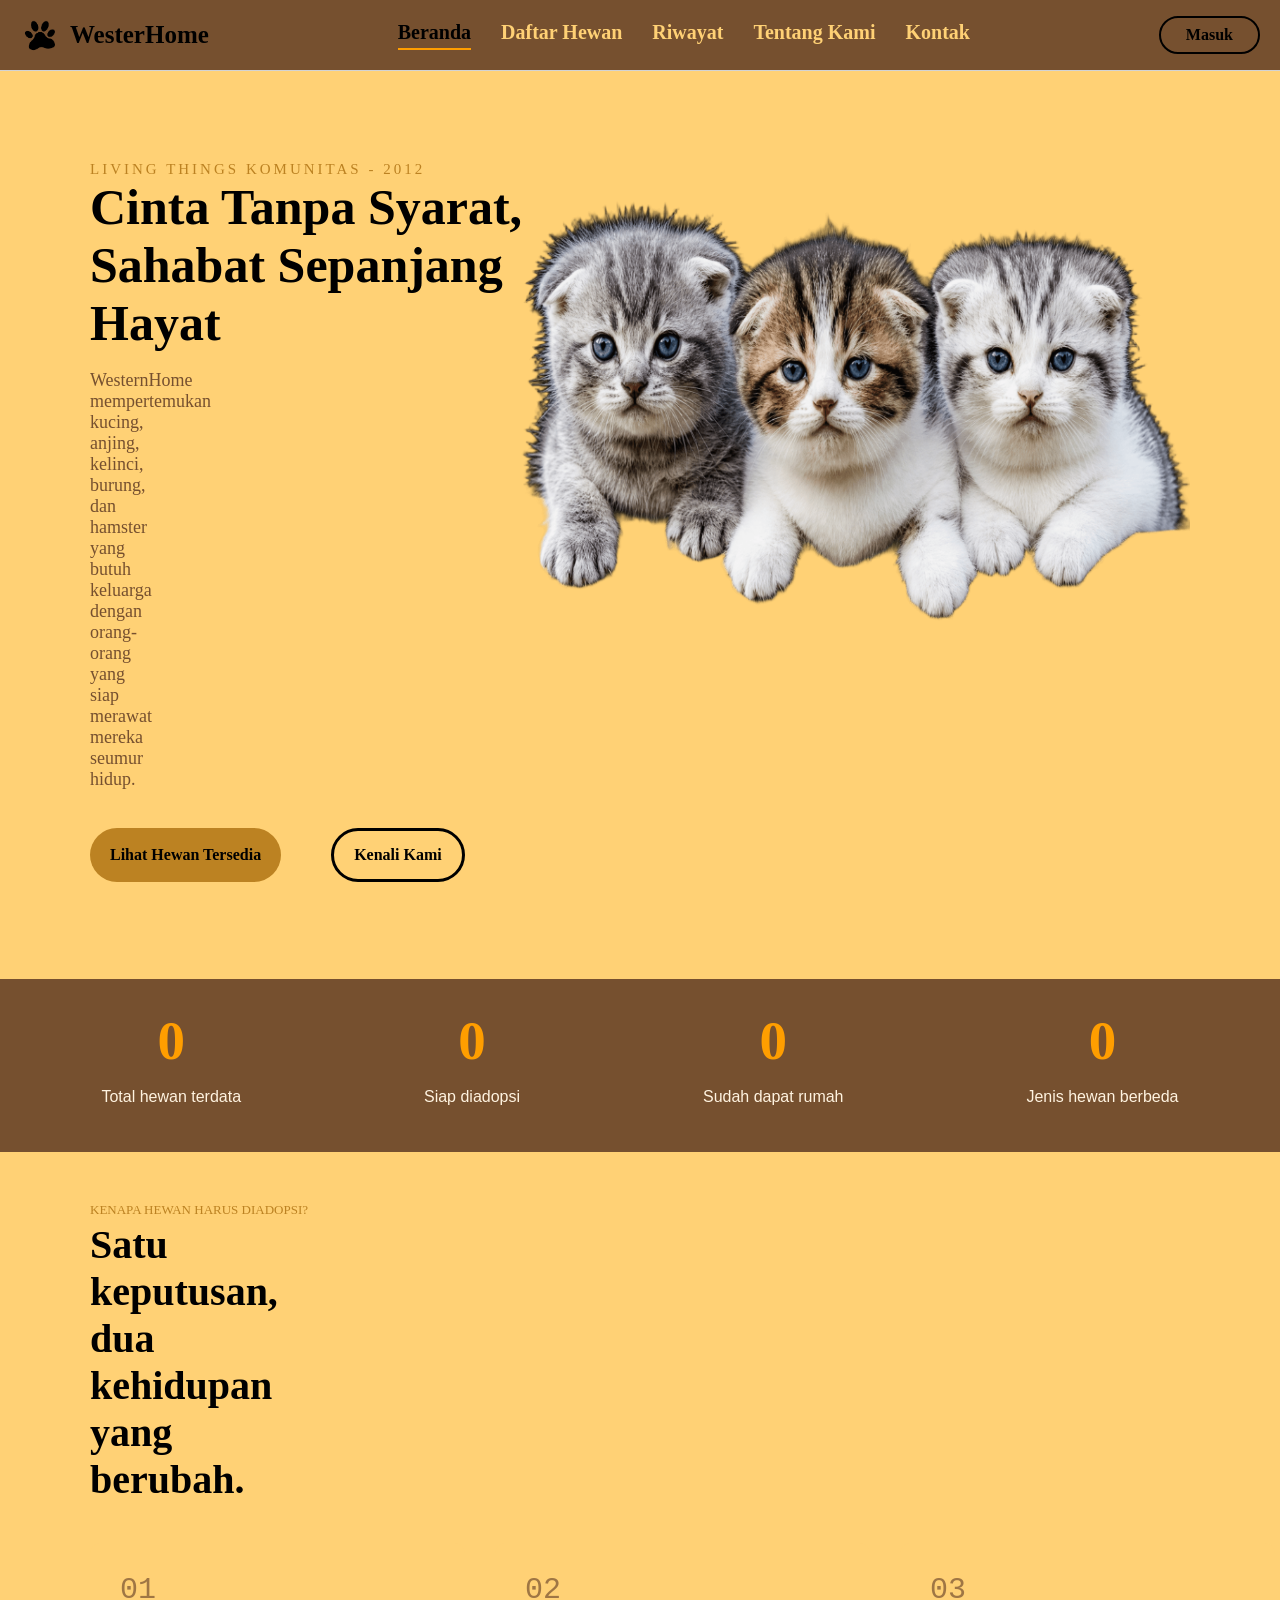
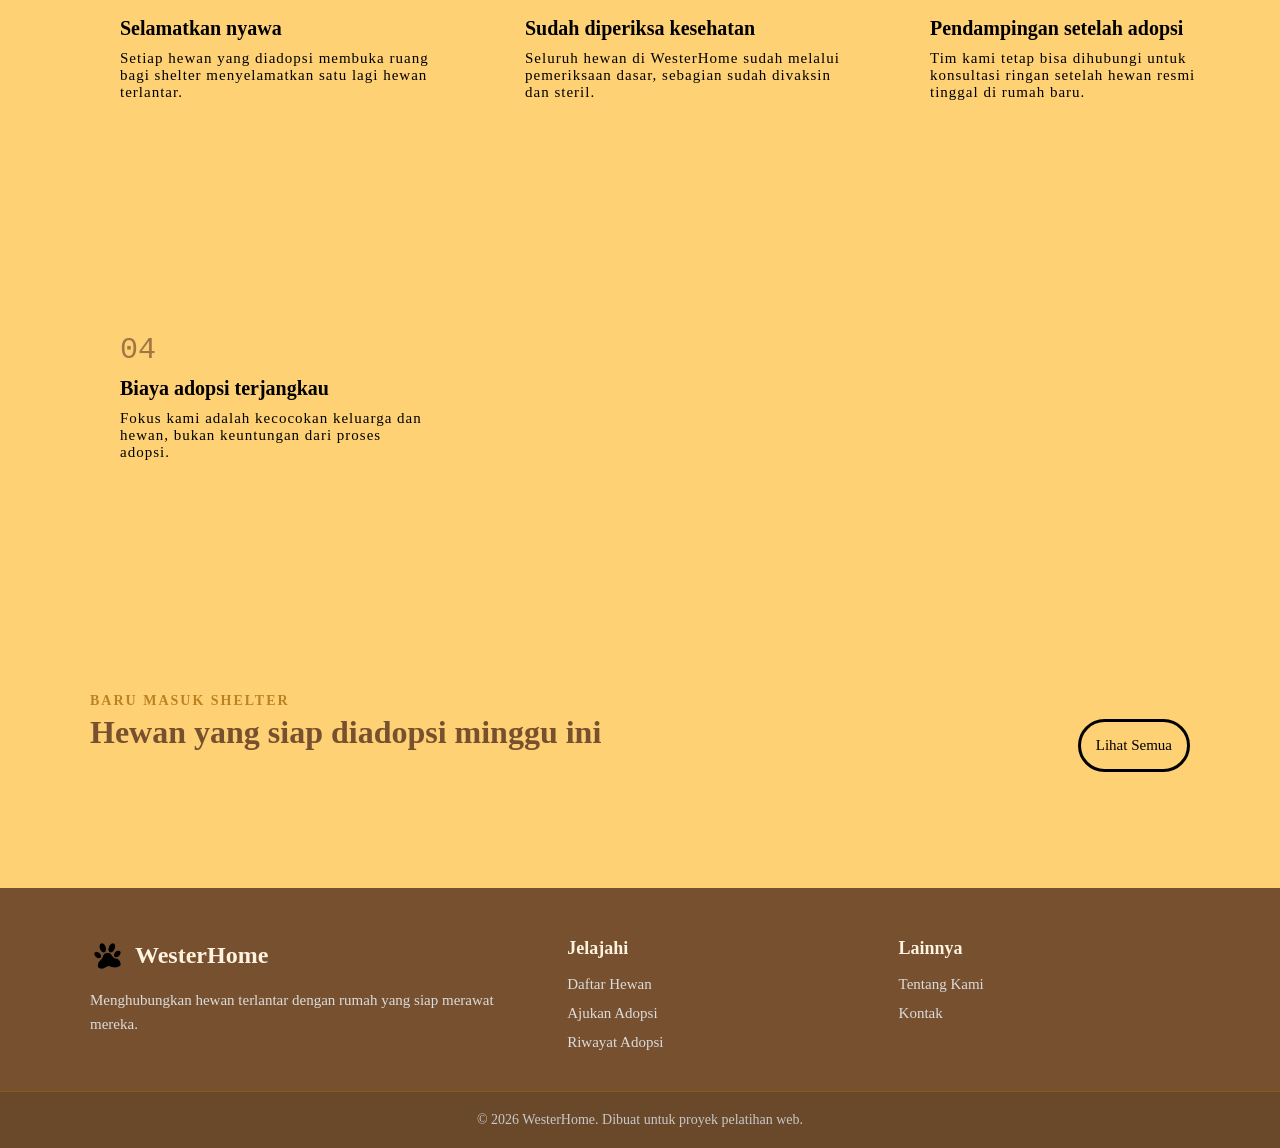
<file: index.html>
<!DOCTYPE html>
<html lang="en">
<head>
    <!-- mengatur tipe karakter supaya mendukung semua jenis teks -->
    <meta charset="UTF-8">
    <!-- supaya tampilan website bisa menyesuaikan dengan ukuran layar hp atau laptop -->
    <meta name="viewport" content="width=device-width, initial-scale=1.0">
    <!-- ini judul yang bakal muncul di atas tab browser -->
    <title>WesterHome - Adopsi Hewan</title>
    <!-- untuk menghubungkan ke file css nya -->
    <link rel="stylesheet" href="./css/style.css">
</head>
<body>
    <!-- header berfungsi untuk bagian paling atas website yang nampilin logo dan menu-menu link -->
    <header>
        <!-- untuk logo gambar dan nama website -->
        <div class="logo-header">
            <img src="./assets/logo-hewan.png" alt="logo hewan">
            <span id="teks-logo-header">WesterHome</span>
        </div>
        <!-- untuk tombol garis tiga yang cuma muncul kalau dibuka di layar hp -->
        <span id="tombol-hamburger"></span>
        <!-- untuk daftar link navigasi buat pindah-pindah halaman -->
        <nav>
            <a href="./index.html" id="menu-aktif">Beranda</a>
            <a href="./html/daftar-hewan.html">Daftar Hewan</a>
            <a href="./html/riwayat.html">Riwayat</a>
            <a href="./html/tentang.html">Tentang Kami</a>
            <a href="./html/kontak.html">Kontak</a>
        </nav>
        <!-- untuk tombol khusus buat pergi ke halaman masuk atau login -->
        <a href="./html/login.html" id="tombol-login-header">Masuk</a>
    </header>
    
    <!-- tag main dari halaman beranda dibungkus biar ada jaraknya per masing-masing tag -->
    <main>
        <!-- sebagai pembungkus untuk per masing-masing tag -->
        <section>
            <article class="tema">
                <div class="sub-judul-beranda">Living Things Komunitas - 2012</div>
                <!-- supaya judul nya satu paragraf dengan gambar nya -->
                <div class="judul-beranda">Cinta Tanpa Syarat, Sahabat Sepanjang Hayat
                    <img src="./assets/foto-beranda.png" alt="Foto-Kucing">
                </div>
                <p class="deskripsi-beranda">WesternHome mempertemukan kucing, anjing, kelinci, burung, dan hamster yang butuh keluarga dengan orang-orang yang siap merawat mereka seumur hidup.</p>
            </article>
            <article class="tema-nav">
                <!-- digunakan untuk tombol lihat daftar hewan atau ke halaman tentang kami -->
                <p class="wadah-tombol-hero">
                    <a href="./html/daftar-hewan.html" id="tombol-utama-hero">Lihat Hewan Tersedia</a>
                    <a href="./html/tentang.html">Kenali Kami</a>
                </p>
            </article>
        </section>
        
        <!-- bagian nampilin angka-angka statistik dari platform adopsi ini -->
        <section class="statistik-platform">
            <!-- di isi angka nol supaya bisa kita ubah angkanya dengan jumlah data pada api yang berada di js -->
            <article class="item-statistik">
                <h2 id="angka-total-hewan">0</h2>
                <p>Total hewan terdata</p>
            </article>
            <article class="item-statistik">
                <h2 id="angka-siap-adopsi">0</h2>
                <p>Siap diadopsi</p>
            </article>
            <article class="item-statistik">
                <h2 id="angka-sudah-adopsi">0</h2>
                <p>Sudah dapat rumah</p>
            </article>
            <article class="item-statistik">
                <h2 id="angka-jenis-hewan">0</h2>
                <p>Jenis hewan berbeda</p>
            </article>
        </section>
        
        <!-- untuk penjelasan alasan kenapa orang harus adopsi hewan di sini -->
        <section>
            <p class="sub-judul-alasan">Kenapa hewan harus diadopsi?</p>
            <p class="judul-alasan">Satu keputusan, dua kehidupan yang berubah.</p>
            <div class="wadah-kotak-alasan">
                <!-- kotak-kotak kecil berisi poin-poin alasan -->
                <article class="kotak-alasan">
                    <div class="nomor-alasan">01</div>
                    <div class="judul-kotak-alasan">Selamatkan nyawa</div>
                    <div class="deskripsi-kotak-alasan">Setiap hewan yang diadopsi membuka ruang bagi shelter menyelamatkan satu lagi hewan terlantar.</div>
                </article>
                <article class="kotak-alasan">
                    <div class="nomor-alasan">02</div>
                    <div class="judul-kotak-alasan">Sudah diperiksa kesehatan</div>
                    <div class="deskripsi-kotak-alasan">Seluruh hewan di WesterHome sudah melalui pemeriksaan dasar, sebagian sudah divaksin dan steril.</div>
                </article>
                <article class="kotak-alasan">
                    <div class="nomor-alasan">03</div>
                    <div class="judul-kotak-alasan">Pendampingan setelah adopsi</div>
                    <div class="deskripsi-kotak-alasan">Tim kami tetap bisa dihubungi untuk konsultasi ringan setelah hewan resmi tinggal di rumah baru.</div>
                </article>
                <article class="kotak-alasan">
                    <div class="nomor-alasan">04</div>
                    <div class="judul-kotak-alasan">Biaya adopsi terjangkau</div>
                    <div class="deskripsi-kotak-alasan">Fokus kami adalah kecocokan keluarga dan hewan, bukan keuntungan dari proses adopsi.</div>
                </article>
            </div>
        </section>
        
        <!-- untuk nampilin sekilas beberapa hewan yang baru masuk dan siap adopsi -->
        <section>
            <p class="teks-kategori-hewan">BARU MASUK SHELTER</p>
            <div class="wadah-judul-daftar">
                <h2 class="judul-daftar-hewan">Hewan yang siap diadopsi minggu ini</h2>
                <!-- digunakan untuk tombol pintasan ke halaman semua daftar hewan -->
                <a href="./html/daftar-hewan.html" class="tombol-lihat-semua">Lihat Semua</a>
            </div>
            
            <!-- digunakan untuk sebagai wadah kosong yang bakal diisi sama kartu-kartu hewan secara otomatis dari js -->
            <div class="wadah-kartu-hewan" id="grid-hewan-beranda"></div>
        </section>
    </main>

    <!-- bagian paling bawah website (footer) buat naruh info hak cipta dan link tambahan -->
    <footer>
        <div class="wadah-utama-footer">
            <div class="kolom-kiri-footer">
                <div class="logo-teks-footer">
                    <img src="./assets/logo-hewan.png" alt="logo hewan">
                    <span>WesterHome</span>
                </div>
                <p>Menghubungkan hewan terlantar dengan rumah yang siap merawat mereka.</p>
            </div>
            <div class="kolom-link-footer">
                <h3>Jelajahi</h3>
                <a href="./html/daftar-hewan.html">Daftar Hewan</a>
                <a href="./html/daftar-hewan.html">Ajukan Adopsi</a>
                <a href="./html/riwayat.html">Riwayat Adopsi</a>
            </div>
            <div class="kolom-link-footer">
                <h3>Lainnya</h3>
                <a href="./html/tentang.html">Tentang Kami</a>
                <a href="./html/kontak.html">Kontak</a>
            </div>
        </div>
        <!-- teks copyright paling ujung bawah biar lebih keren aja :v -->
        <div class="wadah-hakcipta-footer">
            <p>&copy; 2026 WesterHome. Dibuat untuk proyek pelatihan web.</p>
        </div>
    </footer>
    <!-- digunakan untuk tombol buat scroll instan ke atas, dengan menyembunyikan posisinya pakai css dulu -->
    <button id="tombol-scroll-atas" title="Ke Atas">&#8679;</button>
    <!-- untuk menghubungkan html dengan js biar websitenya makin keren -->
    <script src="./js/script.js"></script>
</body>
</html>
</file>
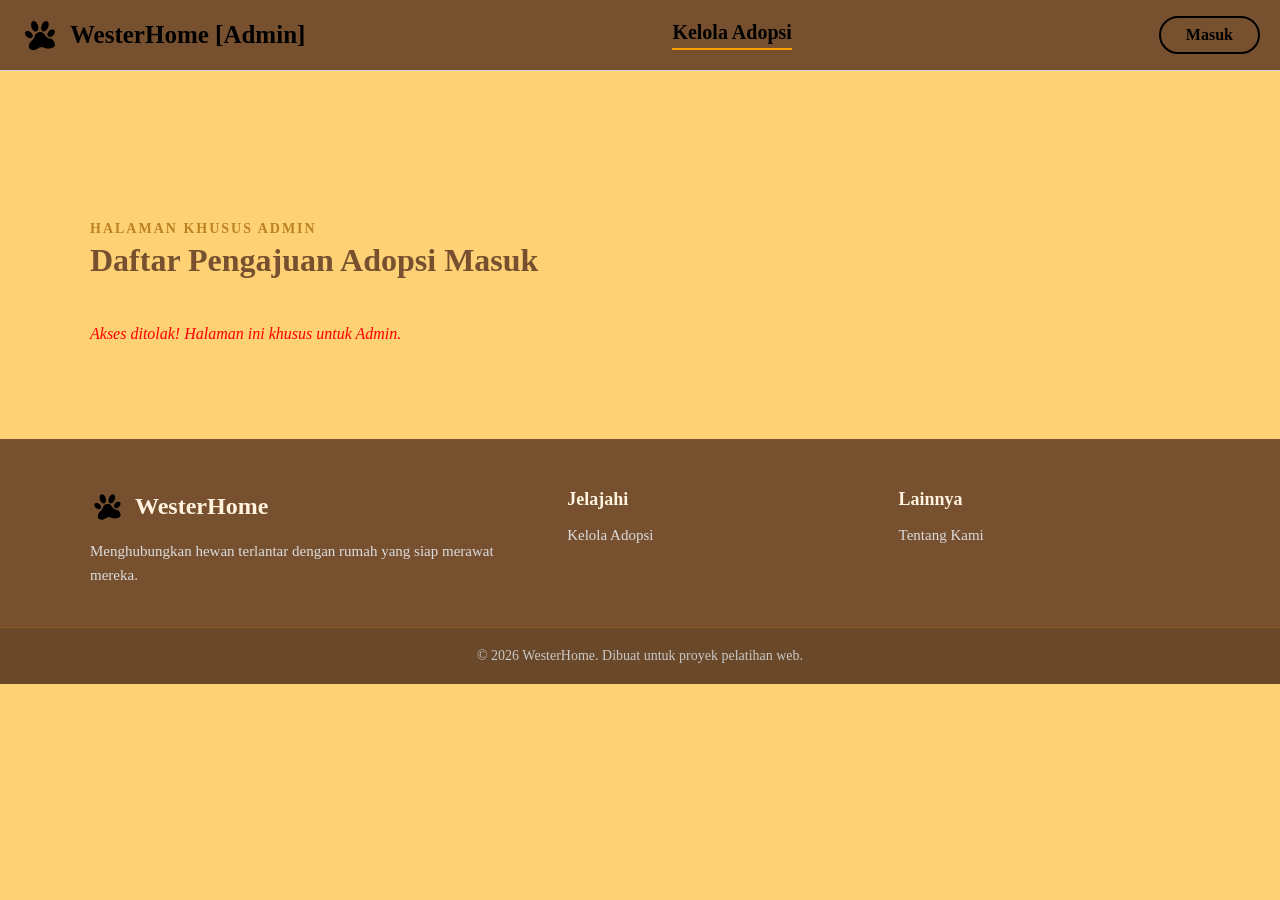
<file: html/admin.html>
<!DOCTYPE html>
<html lang="en">
<head>
    <meta charset="UTF-8">
    <meta name="viewport" content="width=device-width, initial-scale=1.0">
    <title>Panel Admin - WesterHome</title>
    <link rel="stylesheet" href="../css/style.css">
</head>
<body>
    <!-- ini untuk header khusus buat admin, menunya jadi lebih simpel -->
    <header>
        <div class="logo-header">
            <img src="../assets/logo-hewan.png" alt="logo hewan">
            <!-- untuk nama webnya ditambahin tag admin -->
            <span id="teks-logo-header">WesterHome [Admin]</span>
        </div>
        <span id="tombol-hamburger"></span>
        <nav>
            <a href="./admin.html" id="menu-aktif">Kelola Adopsi</a>
        </nav>
        <!-- langsung ngasih pilihan buat keluar ke user -->
        <a href="./login.html" id="tombol-login-header">Keluar</a>
    </header>
    
    <main class="main-konten-admin">
        <section>
            <!-- teguran sapa khusus halaman si admin -->
            <p class="teks-kategori-hewan">HALAMAN KHUSUS ADMIN</p>
            <h2 class="judul-daftar-hewan">Daftar Pengajuan Adopsi Masuk</h2>
            <!-- wadah ini bakalan dihujani data-data pengajuan oleh js admin -->
            <div id="wadah-riwayat-admin" class="wadah-daftar-riwayat"></div>
        </section>
    </main>

    <!-- footer yang khusus linknya untuk ngikutin area admin -->
    <footer>
        <div class="wadah-utama-footer">
            <div class="kolom-kiri-footer">
                <div class="logo-teks-footer">
                    <img src="../assets/logo-hewan.png" alt="logo hewan">
                    <span>WesterHome</span>
                </div>
                <p>Menghubungkan hewan terlantar dengan rumah yang siap merawat mereka.</p>
            </div>
            <div class="kolom-link-footer">
                <h3>Jelajahi</h3>
                <a href="./admin.html">Kelola Adopsi</a>
            </div>
            <div class="kolom-link-footer">
                <h3>Lainnya</h3>
                <a href="./tentang.html">Tentang Kami</a>
            </div>
        </div>
        <div class="wadah-hakcipta-footer">
            <p>&copy; 2026 WesterHome. Dibuat untuk proyek pelatihan web.</p>
        </div>
    </footer>
    <button id="tombol-scroll-atas" title="Ke Atas">&#8679;</button>
    <script src="../js/script.js"></script>
</body>
</html>
</file>
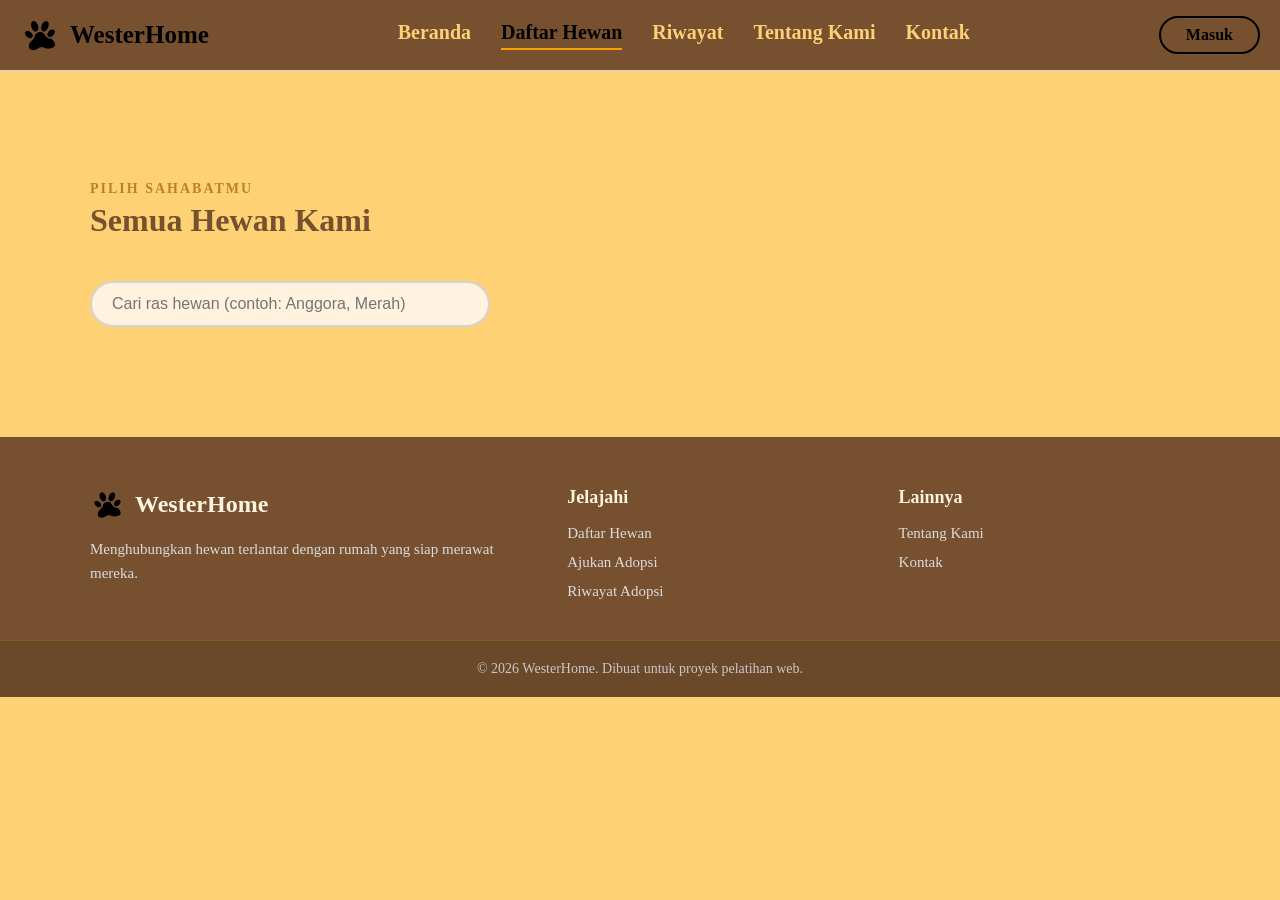
<file: html/daftar-hewan.html>
<!DOCTYPE html>
<html lang="en">
<head>
    <meta charset="UTF-8">
    <meta name="viewport" content="width=device-width, initial-scale=1.0">
    <title>Daftar Hewan - WesterHome</title>
    <link rel="stylesheet" href="../css/style.css">
</head>
<body>
    <header>
        <div class="logo-header">
            <img src="../assets/logo-hewan.png" alt="logo hewan">
            <span id="teks-logo-header">WesterHome</span>
        </div>
        <span id="tombol-hamburger"></span>
        <nav>
            <a href="../index.html">Beranda</a>
            <!-- dipasang id menu-aktif agar yang dipencet bakal muncul garis bawah di daftar hewan -->
            <a href="./daftar-hewan.html" id="menu-aktif">Daftar Hewan</a>
            <a href="./riwayat.html">Riwayat</a>
            <a href="./tentang.html">Tentang Kami</a>
            <a href="./kontak.html">Kontak</a>
        </nav>
        <a href="./login.html" id="tombol-login-header">Masuk</a>
    </header>
    <main>
        <section>
            <!-- header intro buat ngasi liat judul utamanya aja -->
            <p class="teks-kategori-hewan jarak-atas-ekstra">PILIH SAHABATMU</p>
            <h2 class="judul-daftar-hewan">Semua Hewan Kami</h2>
            
            <!-- kotak tempat nyari data pake filter sama pake inputan -->
            <div class="wadah-filter-pencarian">
                <!-- tombol yang kayak Anjing, Kucing dll itu nantinya dibuat otomatis ketampil sama js -->
                <div class="wadah-tombol-filter" id="wadah-tombol-filter"></div>
                <!-- area kosong untuk masukin tulisan di pencarian -->
                <div class="wadah-input-pencarian">
                    <input type="text" id="input-cari-ras" placeholder="Cari ras hewan (contoh: Anggora, Merah)">
                </div>
            </div>

            <!-- sebagai tempat memasukkan kartu-kartu hewannya yang diambil pake js -->
            <div class="wadah-kartu-hewan" id="grid-semua-hewan"></div>
        </section>
    </main>
    <footer>
        <div class="wadah-utama-footer">
            <div class="kolom-kiri-footer">
                <div class="logo-teks-footer">
                    <img src="../assets/logo-hewan.png" alt="logo hewan">
                    <span>WesterHome</span>
                </div>
                <p>Menghubungkan hewan terlantar dengan rumah yang siap merawat mereka.</p>
            </div>
            <div class="kolom-link-footer">
                <h3>Jelajahi</h3>
                <a href="./daftar-hewan.html">Daftar Hewan</a>
                <a href="./daftar-hewan.html">Ajukan Adopsi</a>
                <a href="./riwayat.html">Riwayat Adopsi</a>
            </div>
            <div class="kolom-link-footer">
                <h3>Lainnya</h3>
                <a href="./tentang.html">Tentang Kami</a>
                <a href="./kontak.html">Kontak</a>
            </div>
        </div>
        <div class="wadah-hakcipta-footer">
            <p>&copy; 2026 WesterHome. Dibuat untuk proyek pelatihan web.</p>
        </div>
    </footer>
    <!-- tombol scroll di halaman ini beneran aktif nih karena script js di desain spesial buat html ini doang -->
    <button id="tombol-scroll-atas" title="Ke Atas">&#8679;</button>
    <script src="../js/script.js"></script>
</body>
</html>
</file>
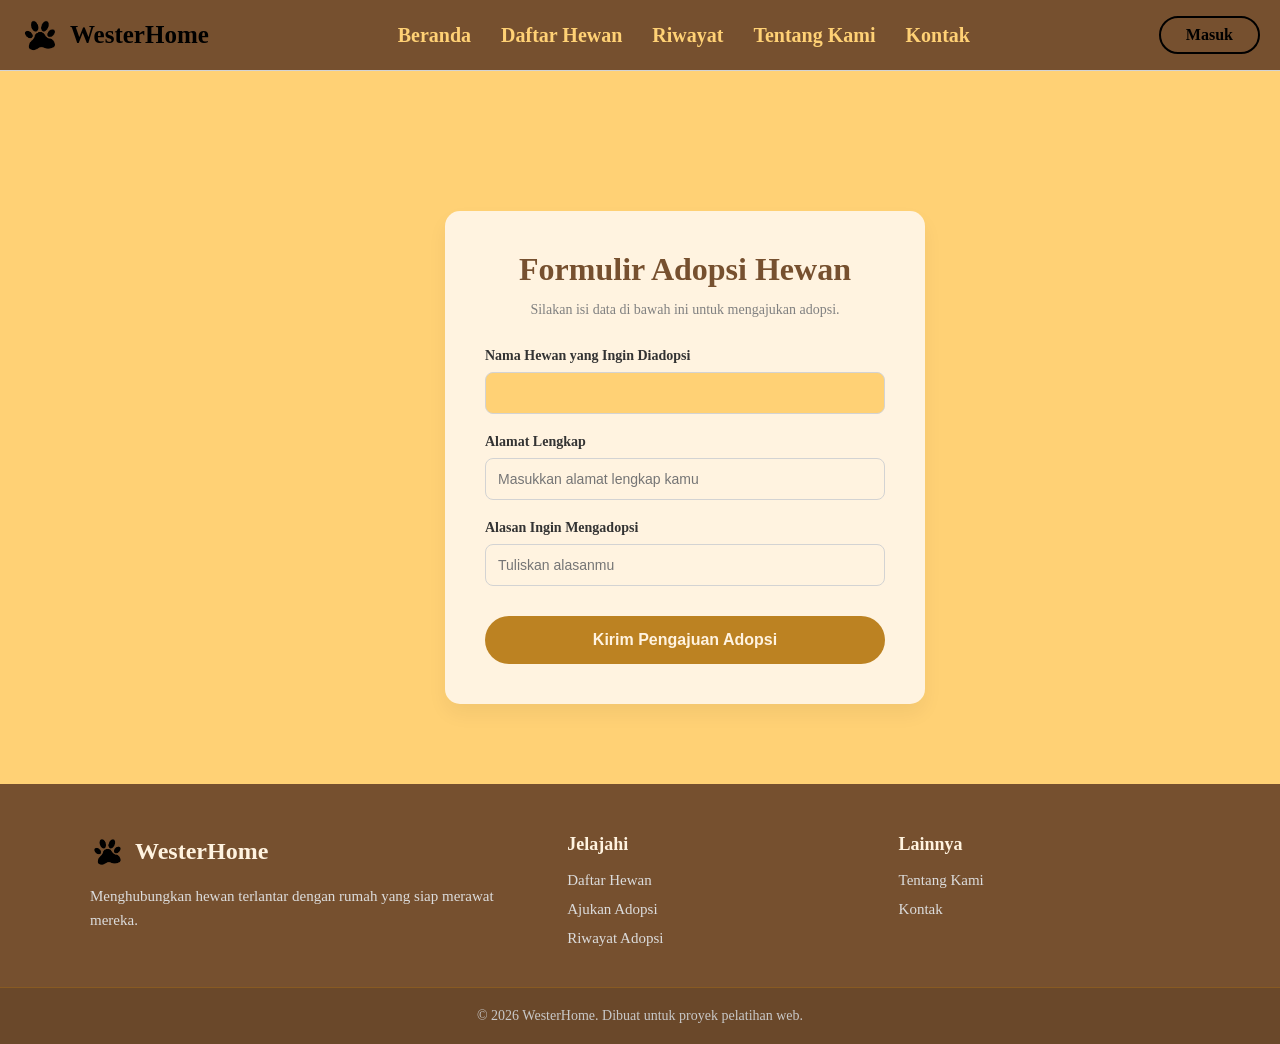
<file: html/form-adopsi.html>
<!DOCTYPE html>
<html lang="en">
<head>
    <meta charset="UTF-8">
    <meta name="viewport" content="width=device-width, initial-scale=1.0">
    <title>Formulir Adopsi - WesterHome</title>
    <link rel="stylesheet" href="../css/style.css">
</head>
<body>
    <header>
        <div class="logo-header">
            <img src="../assets/logo-hewan.png" alt="logo hewan">
            <span id="teks-logo-header">WesterHome</span>
        </div>
        <span id="tombol-hamburger"></span>
        <nav>
            <a href="../index.html">Beranda</a>
            <a href="./daftar-hewan.html">Daftar Hewan</a>
            <a href="./riwayat.html">Riwayat</a>
            <a href="./tentang.html">Tentang Kami</a>
            <a href="./kontak.html">Kontak</a>
        </nav>
        <a href="./login.html" id="tombol-login-header">Masuk</a>
    </header>
    <main>
        <!-- ngatur biar bungkus form nya menetap di center -->
        <div class="wadah-utama-form">
            <div id="wadah-form-adopsi">
                <h1 class="judul-form-auth">Formulir Adopsi Hewan</h1>
                <p class="deskripsi-form-auth">Silakan isi data di bawah ini untuk mengajukan adopsi.</p>
                <!-- ini tempatnya masukin janji dari user buat ngerawat hewan -->
                <form id="form-pengajuan-adopsi">
                    <!-- sengaja dimatiin (readonly) nama hewannya biar orang gabisa rubah hewan seenaknya pas ngisi form -->
                    <div class="wadah-input-form">
                        <label for="input-nama-hewan-adopsi">Nama Hewan yang Ingin Diadopsi</label>
                        <input type="text" id="input-nama-hewan-adopsi" readonly>
                    </div>
                    <!-- butuh alamat buat ngecek di admin pantas gaknya -->
                    <div class="wadah-input-form">
                        <label for="input-alamat-pengaju">Alamat Lengkap</label>
                        <input type="text" id="input-alamat-pengaju" required placeholder="Masukkan alamat lengkap kamu">
                    </div>
                    <!-- curhatan user harus di sini kenapa mau adopsi -->
                    <div class="wadah-input-form">
                        <label for="input-alasan-pengaju">Alasan Ingin Mengadopsi</label>
                        <input type="text" id="input-alasan-pengaju" required placeholder="Tuliskan alasanmu">
                    </div>
                    <!-- klik untuk nyerahin nasib ke keputusan si admin -->
                    <button type="submit" class="tombol-kirim-form">Kirim Pengajuan Adopsi</button>
                </form>
            </div>
        </div>
    </main>
    <footer>
        <div class="wadah-utama-footer">
            <div class="kolom-kiri-footer">
                <div class="logo-teks-footer">
                    <img src="../assets/logo-hewan.png" alt="logo hewan">
                    <span>WesterHome</span>
                </div>
                <p>Menghubungkan hewan terlantar dengan rumah yang siap merawat mereka.</p>
            </div>
            <div class="kolom-link-footer">
                <h3>Jelajahi</h3>
                <a href="./daftar-hewan.html">Daftar Hewan</a>
                <a href="./daftar-hewan.html">Ajukan Adopsi</a>
                <a href="./riwayat.html">Riwayat Adopsi</a>
            </div>
            <div class="kolom-link-footer">
                <h3>Lainnya</h3>
                <a href="./tentang.html">Tentang Kami</a>
                <a href="./kontak.html">Kontak</a>
            </div>
        </div>
        <div class="wadah-hakcipta-footer">
            <p>&copy; 2026 WesterHome. Dibuat untuk proyek pelatihan web.</p>
        </div>
    </footer>
    <button id="tombol-scroll-atas" title="Ke Atas">&#8679;</button>
    <script src="../js/script.js"></script>
</body>
</html>
</file>
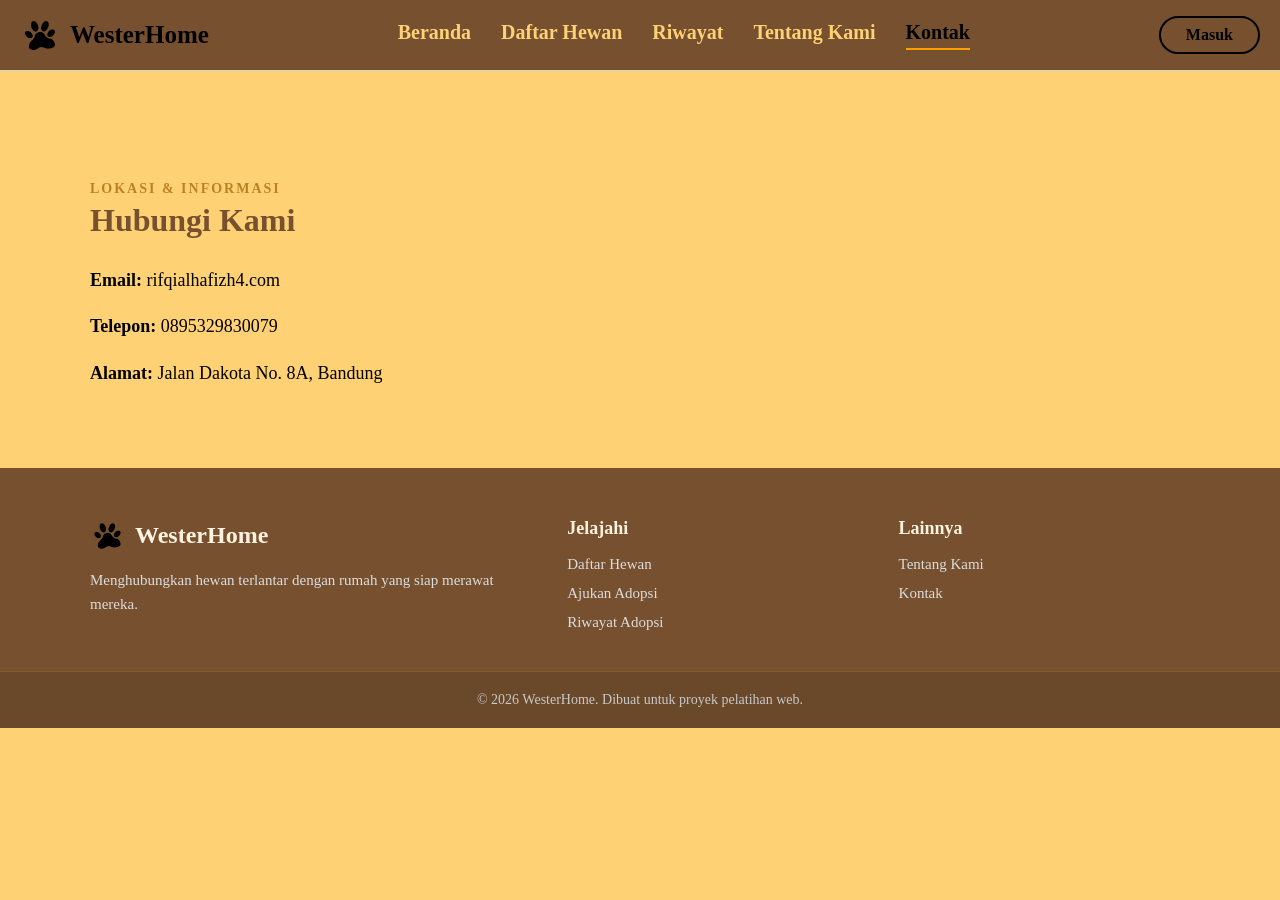
<file: html/kontak.html>
<!DOCTYPE html>
<html lang="en">
<head>
    <meta charset="UTF-8">
    <meta name="viewport" content="width=device-width, initial-scale=1.0">
    <title>Kontak - WesterHome</title>
    <link rel="stylesheet" href="../css/style.css">
</head>
<body>
    <header>
        <div class="logo-header">
            <img src="../assets/logo-hewan.png" alt="logo hewan">
            <span id="teks-logo-header">WesterHome</span>
        </div>
        <span id="tombol-hamburger"></span>
        <nav>
            <a href="../index.html">Beranda</a>
            <a href="./daftar-hewan.html">Daftar Hewan</a>
            <a href="./riwayat.html">Riwayat</a>
            <a href="./tentang.html">Tentang Kami</a>
            <!-- untuk penanda garis aktif di css buat nandain user ada di kontak -->
            <a href="./kontak.html" id="menu-aktif">Kontak</a>
        </nav>
        <a href="./login.html" id="tombol-login-header">Masuk</a>
    </header>
    <main>
        <p class="teks-kategori-hewan jarak-atas-ekstra">LOKASI & INFORMASI</p>
        <h2 class="judul-daftar-hewan">Hubungi Kami</h2>
        <!-- kasih tautan langsung ke wa atau email kalau emang mau diklik dari hp secara langsung -->
        <p class="teks-paragraf-umum"><strong>Email:</strong> <a href="mailto:rifqialhafizh4.com" class="tautan-kontak">rifqialhafizh4.com</a></p>
        <p class="teks-paragraf-umum"><strong>Telepon:</strong> <a href="https://wa.me/62895329830079" target="_blank" class="tautan-kontak">0895329830079</a></p>
        <p class="teks-paragraf-umum"><strong>Alamat:</strong> Jalan Dakota No. 8A, Bandung</p>
    </main>
    <footer>
        <div class="wadah-utama-footer">
            <div class="kolom-kiri-footer">
                <div class="logo-teks-footer">
                    <img src="../assets/logo-hewan.png" alt="logo hewan">
                    <span>WesterHome</span>
                </div>
                <p>Menghubungkan hewan terlantar dengan rumah yang siap merawat mereka.</p>
            </div>
            <div class="kolom-link-footer">
                <h3>Jelajahi</h3>
                <a href="./daftar-hewan.html">Daftar Hewan</a>
                <a href="./daftar-hewan.html">Ajukan Adopsi</a>
                <a href="./riwayat.html">Riwayat Adopsi</a>
            </div>
            <div class="kolom-link-footer">
                <h3>Lainnya</h3>
                <a href="./tentang.html">Tentang Kami</a>
                <a href="./kontak.html">Kontak</a>
            </div>
        </div>
        <div class="wadah-hakcipta-footer">
            <p>&copy; 2026 WesterHome. Dibuat untuk proyek pelatihan web.</p>
        </div>
    </footer>
    <button id="tombol-scroll-atas" title="Ke Atas">&#8679;</button>
    <script src="../js/script.js"></script>
</body>
</html>
</file>
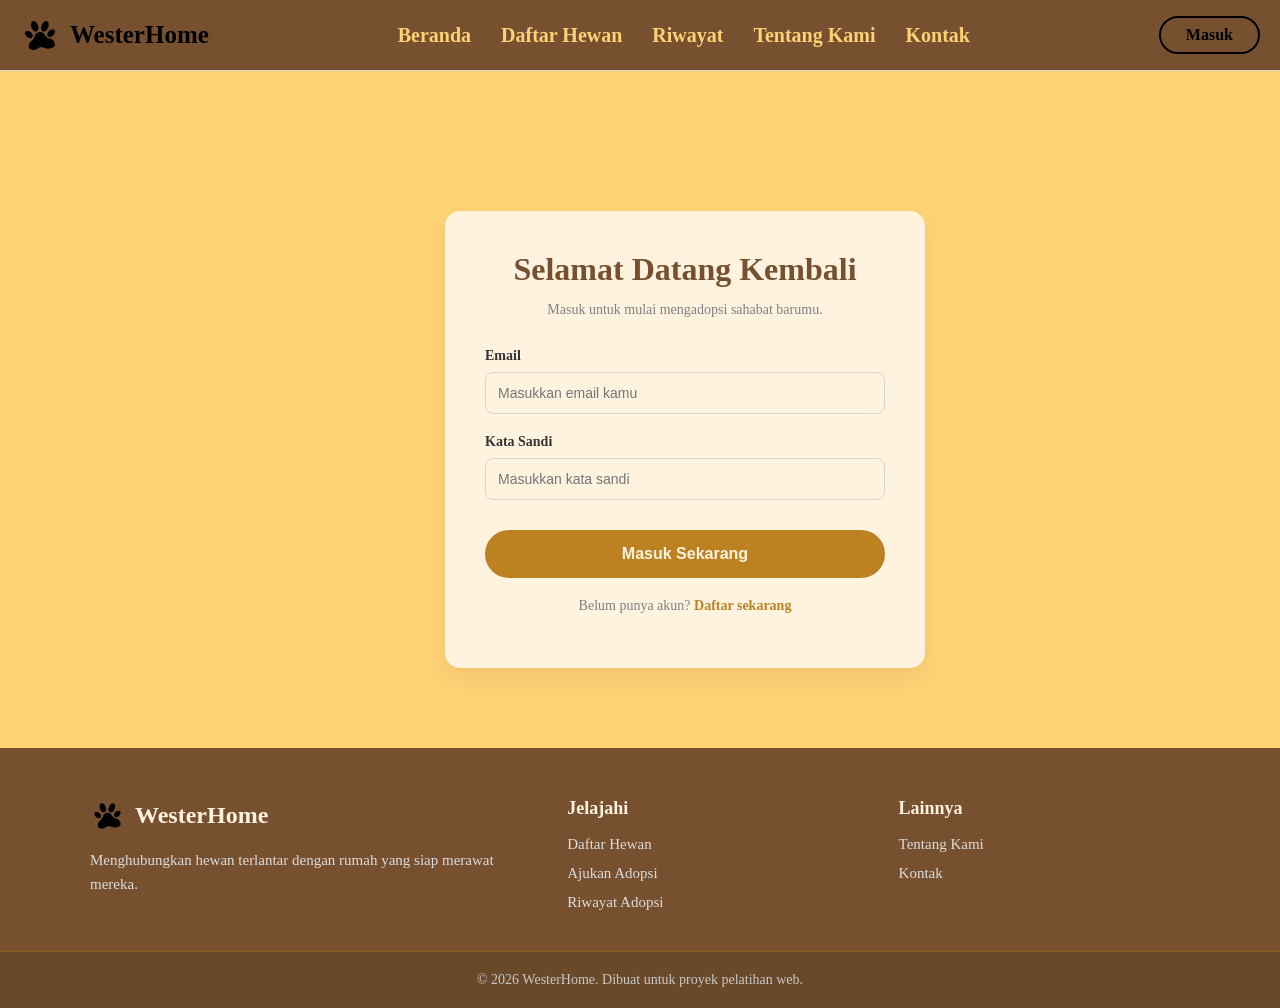
<file: html/login.html>
<!DOCTYPE html>
<html lang="en">
<head>
    <meta charset="UTF-8">
    <meta name="viewport" content="width=device-width, initial-scale=1.0">
    <title>Masuk / Daftar - WesterHome</title>
    <link rel="stylesheet" href="../css/style.css">
</head>
<body>
    <header>
        <div class="logo-header">
            <img src="../assets/logo-hewan.png" alt="logo hewan">
            <span id="teks-logo-header">WesterHome</span>
        </div>
        <span id="tombol-hamburger"></span>
        <nav>
            <a href="../index.html">Beranda</a>
            <a href="./daftar-hewan.html">Daftar Hewan</a>
            <a href="./riwayat.html">Riwayat</a>
            <a href="./tentang.html">Tentang Kami</a>
            <a href="./kontak.html">Kontak</a>
        </nav>
        <a href="./login.html" id="tombol-login-header">Masuk</a>
    </header>
    <main>
        <!-- area yang ngebuletin tampilan formnya ke tengah -->
        <div class="wadah-utama-form">
            <!-- ruangan formulir khusus buat yang udah punya akun -->
            <div id="wadah-form-masuk">
                <h1 class="judul-form-auth">Selamat Datang Kembali</h1>
                <p class="deskripsi-form-auth">Masuk untuk mulai mengadopsi sahabat barumu.</p>
                <form id="form-masuk-akun">
                    <!-- isian kotak minta email -->
                    <div class="wadah-input-form">
                        <label for="input-email-masuk">Email</label>
                        <input type="email" id="input-email-masuk" required placeholder="Masukkan email kamu" title="Masukkan email">
                    </div>
                    <!-- isian kotak minta sandi rahasia -->
                    <div class="wadah-input-form">
                        <label for="input-password-masuk">Kata Sandi</label>
                        <input type="password" id="input-password-masuk" required placeholder="Masukkan kata sandi" title="Masukkan password">
                    </div>
                    <!-- tombol nekan untuk dikirim datanya buat dicek sama js -->
                    <button type="submit" class="tombol-kirim-form">Masuk Sekarang</button>
                </form>
                <!-- sebagai pintu rahasia buat nyebrang ke bagian form daftar akun -->
                <p class="teks-tautan-auth">Belum punya akun? <a href="#" id="tautan-ke-registrasi">Daftar sekarang</a></p>
            </div>

            <!-- ruangan formulir khusus buat pendaftaran akun baru (awalnya disembunyiin lewat css/js) -->
            <div id="wadah-form-registrasi">
                <h1 class="judul-form-auth">Buat Akun Baru</h1>
                <p class="deskripsi-form-auth">Bergabunglah bersama kami dan temukan sahabat barumu.</p>
                <form id="form-registrasi-akun">
                    <div class="wadah-input-form">
                        <label for="input-nama-registrasi">Nama Lengkap</label>
                        <input type="text" id="input-nama-registrasi" required placeholder="Masukkan nama kamu">
                    </div>
                    <div class="wadah-input-form">
                        <label for="input-email-registrasi">Email</label>
                        <input type="email" id="input-email-registrasi" required placeholder="Masukkan email kamu">
                    </div>
                    <div class="wadah-input-form">
                        <label for="input-password-registrasi">Kata Sandi</label>
                        <input type="password" id="input-password-registrasi" required placeholder="Buat kata sandi">
                    </div>
                    <!-- lempar datanya ke js buat dicek sebelum disimpan -->
                    <button type="submit" class="tombol-kirim-form">Daftar Sekarang</button>
                </form>
                <!-- sebagai pintu rahasia balik ke halaman masuk biasa -->
                <p class="teks-tautan-auth">Sudah punya akun? <a href="#" id="tautan-ke-masuk">Masuk di sini</a></p>
            </div>
        </div>
    </main>
    <footer>
        <div class="wadah-utama-footer">
            <div class="kolom-kiri-footer">
                <div class="logo-teks-footer">
                    <img src="../assets/logo-hewan.png" alt="logo hewan">
                    <span>WesterHome</span>
                </div>
                <p>Menghubungkan hewan terlantar dengan rumah yang siap merawat mereka.</p>
            </div>
            <div class="kolom-link-footer">
                <h3>Jelajahi</h3>
                <a href="./daftar-hewan.html">Daftar Hewan</a>
                <a href="./daftar-hewan.html">Ajukan Adopsi</a>
                <a href="./riwayat.html">Riwayat Adopsi</a>
            </div>
            <div class="kolom-link-footer">
                <h3>Lainnya</h3>
                <a href="./tentang.html">Tentang Kami</a>
                <a href="./kontak.html">Kontak</a>
            </div>
        </div>
        <div class="wadah-hakcipta-footer">
            <p>&copy; 2026 WesterHome. Dibuat untuk proyek pelatihan web.</p>
        </div>
    </footer>
    <button id="tombol-scroll-atas" title="Ke Atas">&#8679;</button>
    <script src="../js/script.js"></script>
</body>
</html>
</file>
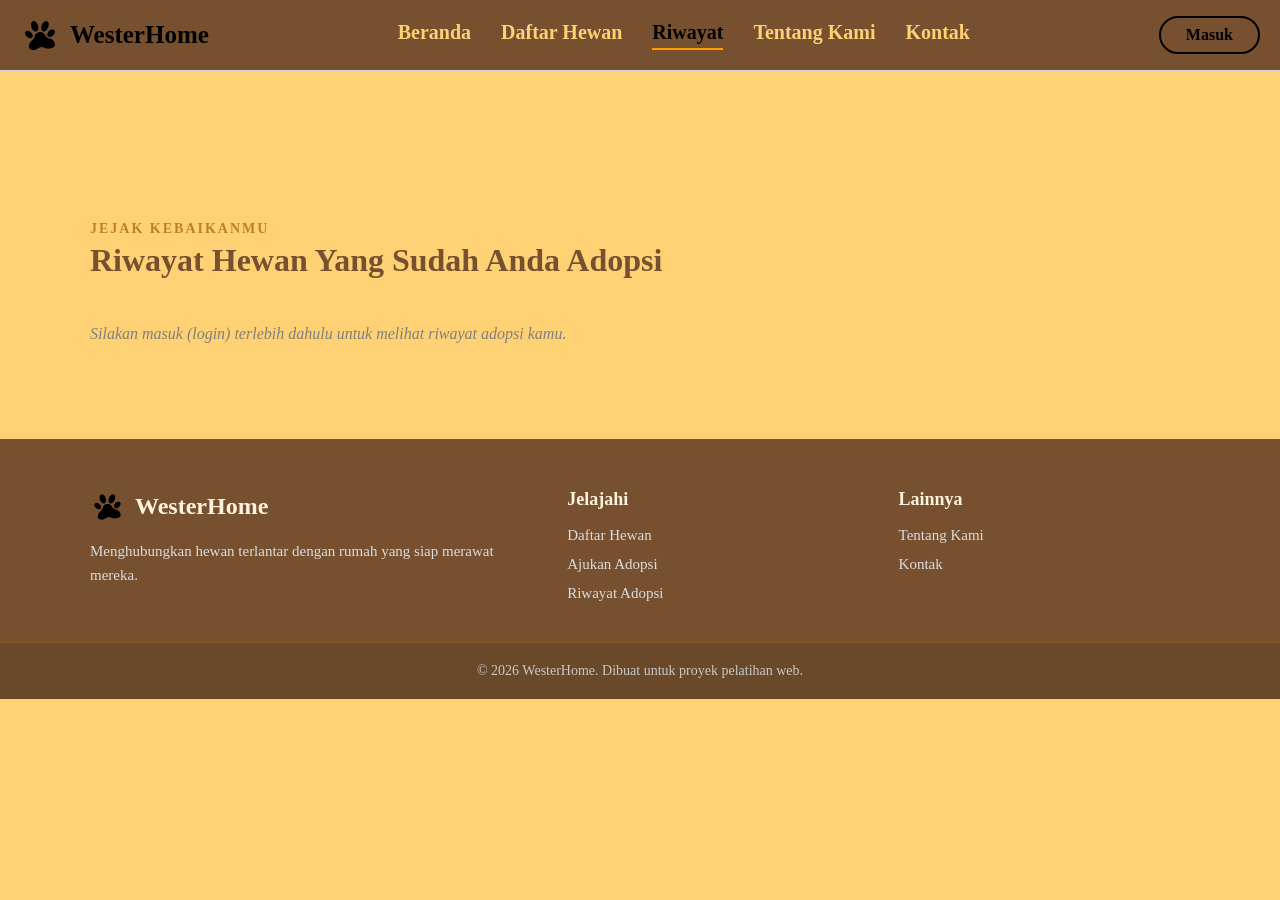
<file: html/riwayat.html>
<!DOCTYPE html>
<html lang="en">
<head>
    <meta charset="UTF-8">
    <meta name="viewport" content="width=device-width, initial-scale=1.0">
    <title>Riwayat Adopsi - WesterHome</title>
    <link rel="stylesheet" href="../css/style.css">
</head>
<body>
    <header>
        <div class="logo-header">
            <img src="../assets/logo-hewan.png" alt="logo hewan">
            <span id="teks-logo-header">WesterHome</span>
        </div>
        <span id="tombol-hamburger"></span>
        <nav>
            <a href="../index.html">Beranda</a>
            <a href="./daftar-hewan.html">Daftar Hewan</a>
            <!-- nandain kalau kita lagi stay di menu riwayat -->
            <a href="./riwayat.html" id="menu-aktif">Riwayat</a>
            <a href="./tentang.html">Tentang Kami</a>
            <a href="./kontak.html">Kontak</a>
        </nav>
        <a href="./login.html" id="tombol-login-header">Masuk</a>
    </header>
    
    <main class="main-konten-admin">
        <section>
            <p class="teks-kategori-hewan">JEJAK KEBAIKANMU</p>
            <h2 class="judul-daftar-hewan">Riwayat Hewan Yang Sudah Anda Adopsi </h2>
            <!-- wadah kosong ini nantinya diisi otomatis dari js (js-riwayat user) -->
            <div id="wadah-riwayat-user" class="wadah-daftar-riwayat"></div>
        </section>
    </main>

    <footer>
        <div class="wadah-utama-footer">
            <div class="kolom-kiri-footer">
                <div class="logo-teks-footer">
                    <img src="../assets/logo-hewan.png" alt="logo hewan">
                    <span>WesterHome</span>
                </div>
                <p>Menghubungkan hewan terlantar dengan rumah yang siap merawat mereka.</p>
            </div>
            <div class="kolom-link-footer">
                <h3>Jelajahi</h3>
                <a href="./daftar-hewan.html">Daftar Hewan</a>
                <a href="./daftar-hewan.html">Ajukan Adopsi</a>
                <a href="./riwayat.html">Riwayat Adopsi</a>
            </div>
            <div class="kolom-link-footer">
                <h3>Lainnya</h3>
                <a href="./tentang.html">Tentang Kami</a>
                <a href="./kontak.html">Kontak</a>
            </div>
        </div>
        <div class="wadah-hakcipta-footer">
            <p>&copy; 2026 WesterHome. Dibuat untuk proyek pelatihan web.</p>
        </div>
    </footer>
    <button id="tombol-scroll-atas" title="Ke Atas">&#8679;</button>
    <script src="../js/script.js"></script>
</body>
</html>
</file>
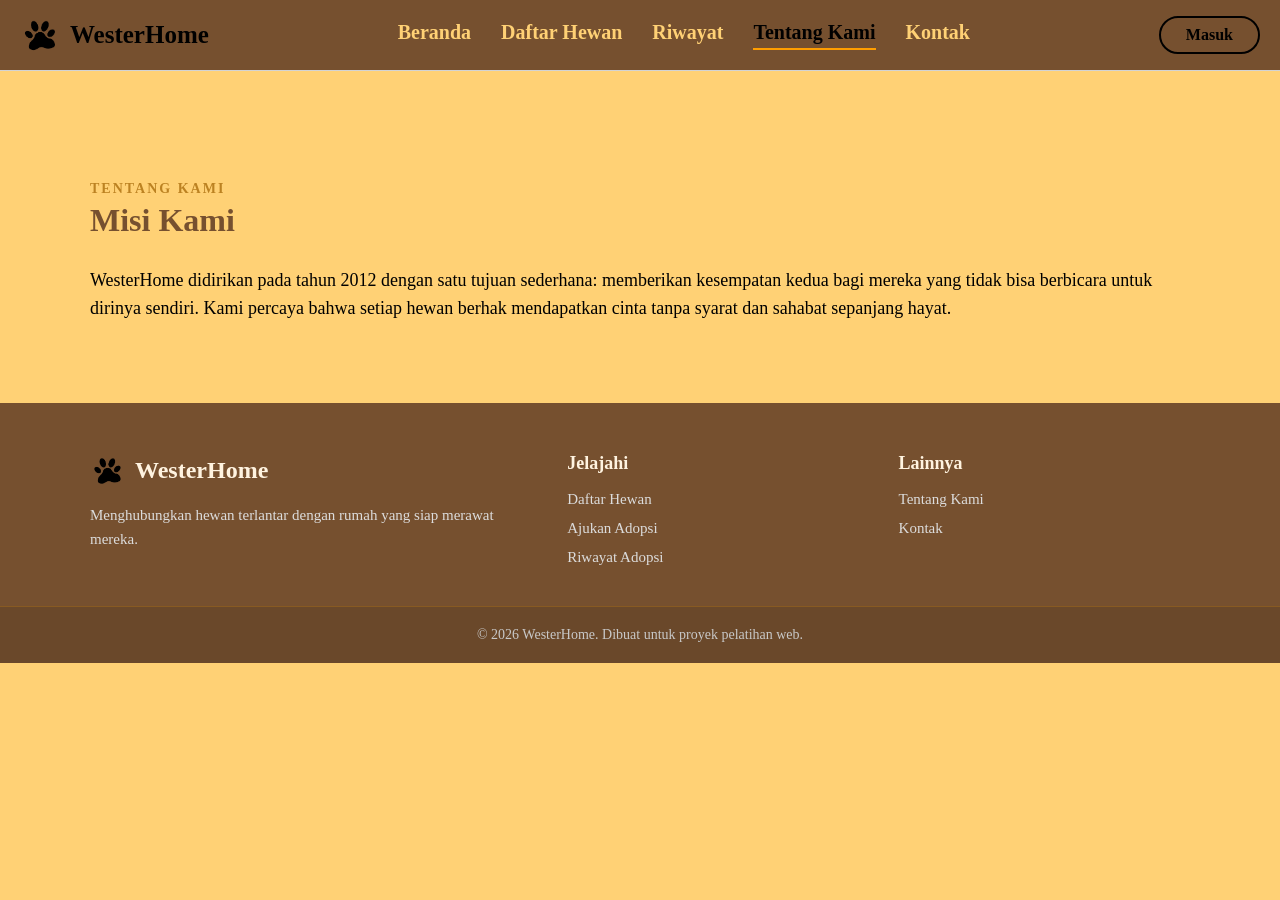
<file: html/tentang.html>
<!DOCTYPE html>
<html lang="en">
<head>
    <meta charset="UTF-8">
    <meta name="viewport" content="width=device-width, initial-scale=1.0">
    <title>Tentang Kami - WesterHome</title>
    <link rel="stylesheet" href="../css/style.css">
</head>
<body>
    <header>
        <div class="logo-header">
            <img src="../assets/logo-hewan.png" alt="logo hewan">
            <span id="teks-logo-header">WesterHome</span>
        </div>
        <span id="tombol-hamburger"></span>
        <nav>
            <a href="../index.html">Beranda</a>
            <a href="./daftar-hewan.html">Daftar Hewan</a>
            <a href="./riwayat.html">Riwayat</a>
            <!-- sebagai penanda biar tau orang ini lagi berada di halaman Tentang Kami -->
            <a href="./tentang.html" id="menu-aktif">Tentang Kami</a>
            <a href="./kontak.html">Kontak</a>
        </nav>
        <a href="./login.html" id="tombol-login-header">Masuk</a>
    </header>
    <!-- pembungkus konten penjelasannya dikasih class buat ngerapihin jarak -->
    <main class="main-konten-admin">
        <p class="teks-kategori-hewan jarak-atas-ekstra">TENTANG KAMI</p>
        <h2 class="judul-daftar-hewan">Misi Kami</h2>
        <!-- ngejelasin cerita tentang asal-usul WesterHome -->
        <p class="teks-paragraf-umum">WesterHome didirikan pada tahun 2012 dengan satu tujuan sederhana: memberikan kesempatan kedua bagi mereka yang tidak bisa berbicara untuk dirinya sendiri. Kami percaya bahwa setiap hewan berhak mendapatkan cinta tanpa syarat dan sahabat sepanjang hayat.</p>
    </main>
    <footer>
        <div class="wadah-utama-footer">
            <div class="kolom-kiri-footer">
                <div class="logo-teks-footer">
                    <img src="../assets/logo-hewan.png" alt="logo hewan">
                    <span>WesterHome</span>
                </div>
                <p>Menghubungkan hewan terlantar dengan rumah yang siap merawat mereka.</p>
            </div>
            <div class="kolom-link-footer">
                <h3>Jelajahi</h3>
                <a href="./daftar-hewan.html">Daftar Hewan</a>
                <a href="./daftar-hewan.html">Ajukan Adopsi</a>
                <a href="./riwayat.html">Riwayat Adopsi</a>
            </div>
            <div class="kolom-link-footer">
                <h3>Lainnya</h3>
                <a href="./tentang.html">Tentang Kami</a>
                <a href="./kontak.html">Kontak</a>
            </div>
        </div>
        <div class="wadah-hakcipta-footer">
            <p>&copy; 2026 WesterHome. Dibuat untuk proyek pelatihan web.</p>
        </div>
    </footer>
    <button id="tombol-scroll-atas" title="Ke Atas">&#8679;</button>
    <!-- jangan lupa panggil jsnya dari atas folder -->
    <script src="../js/script.js"></script>
</body>
</html>
</file>
<file: css/style.css>
/* //////// Global CSS //////// */
/* html disini berfungsi supaya bagian atas nya saat di scroll tidak melebihi batas */
html{
    overscroll-behavior-y: none;
}
/* Body disini yaitu halaman pada website nya di atur supaya berwarna dan tidak bisa digeser ke kanan, agar terlihat rapi */
body {
    padding: 0;
    margin: 0;
    box-sizing: border-box;
    background-color: rgb(255, 209, 117);
    overflow-x: hidden;
    max-width: 100%;
}
/* main disini berfungsi untuk merapihkan paragraf dengan memberikan space */
main {
    padding-left: 10vh;
    padding-top: 10vh;
}
/* untuk menghias tulisan aja biar lebih enak dilihat */
.teks-kategori-hewan {
    color: rgb(188, 130, 34);
    text-transform: uppercase;
    font-size: 14px;
    letter-spacing: 2px;
    font-weight: bold;
    margin-bottom: 5px;
    margin-top: 60px;
}
/* agar ada jarak aja untuk baris atas */
.jarak-atas-ekstra {
    margin-top: 20px;
}
/* untuk merapikan teks juga */
.teks-paragraf-umum {
    font-size: 18px;
    line-height: 1.6;
}
/* untuk menghilangkan elemen daftar saat berada di menu login */
.hilangkan-elemen {
    display: none !important;
}
/* namun jika masuk ke halaman daftar maka akan muncul kembali elemen daftar nya  */
.tampilkan-elemen {
    display: block !important;
}
/* header ini digunakan untuk tampilan atas sebagai navigasi untuk menghubungkan antar halaman */
header {
    background-color: rgb(118, 80, 47);
    padding: 15px 20px;
    display: flex;
    align-items: center;
    justify-content: space-between;
    border-bottom: 1px solid lightgray;
    position: sticky;
    top: 0;
    z-index: 100;
}
/* untuk memberikan judul agar lebih rapi aja */
.logo-header {
    display: flex;
    align-items: center;
    gap: 10px;
}
/* untuk menetapkan ukuran pada gambar di header */
.logo-header img {
    width: 40px;
    height: 40px;
}
/* untuk mengukur ukuran teks judul pada header */
#teks-logo-header {
    font-size: 25px;
    font-weight: bolder;
}
/* untuk sebagai tombol yang keren dan berbentuk seperti hamburger */
#tombol-hamburger {
    display: none;
    font-size: 28px;
    font-weight: bold;
    cursor: pointer;
    padding: 0 10px;
}
/* untuk merapikan baris pada navigasi header */
nav {
    display: flex;
    gap: 30px;
}
/* untuk menandakan bahwa yang kita pakai di halaman itu sendiri */
#menu-aktif {
    color: black;
    border-bottom: 2px solid rgb(255, 158, 0);
    padding-bottom: 4px;
}
/* untuk membuat tulisan yang awalnya berbentuk link diubah menjadi teks biasa */
nav a {
    text-decoration: none;
    font-weight: bold;
    font-size: 20px;
    color: rgb(255, 209, 117);
}
/* untuk merapikan nama sapaan saat user sudah masuk ke akun nya dan nama sapaan dengan tombol keluar jadi lebih rapi */
.info-user-header {
    display: flex;
    align-items: center;
    gap: 15px;
}
/* untuk menebalkan tulisan di nama sapaan tadi */
.teks-nama-user {
    font-weight: bold;
    color: rgb(188, 130, 34);
    font-size: 16px;
}
/* untuk membentuk navigasi biasa menjadi tombol untuk login */
#tombol-login-header {
    text-decoration: none;
    color: black;
    border: 2px solid black;
    border-radius: 20px;
    padding: 8px 25px;
    font-weight: bold;
    font-size: 16px;
    transition: 0.5s;
}
/* digunakan untuk cursor jika cursor mengarah ke tombol maka menjadi warna hitam */
#tombol-login-header:hover {
    background-color: black;
    color: rgb(255, 243, 224);
    transform: translateY(-2px);
}
/* ini berfungsi saat di layar hp, pada saat di klik garis tiga di atas kanan maka muncul navigasi nya menjadi rapi ke bawah */
.menu-navigasi-terbuka {
    display: flex;
}
/* berfungsi untuk tombol agar saat di daftar hewan bisa naik kembali ke atas */
#tombol-scroll-atas {
    display: none;
    position: fixed;
    bottom: 30px;
    right: 30px;
    z-index: 100;
    font-size: 22px;
    border: none;
    outline: none;
    background-color: rgb(188, 130, 34);
    color: rgb(255, 243, 224);
    cursor: pointer;
    padding: 12px 18px;
    border-radius: 50%;
    box-shadow: 0 4px 10px rgba(0,0,0,0.3);
    transition: 0.3s;
}
/* saat kursor mengarah ke tombol maka berubah warna nya menjadi lebih pekat */
#tombol-scroll-atas:hover {
    background-color: rgb(118, 80, 47);
    transform: translateY(-5px);
}
/* membuat tampilan footer agar lebih bagus, footer disini yaitu di bagian paling bawah */
footer {
    background-color: rgb(118, 80, 47); 
    color: rgb(255, 243, 224);
    margin-top: 80px;
    padding-top: 50px;
}
/* untuk merapikan isi dalam footer */
.wadah-utama-footer {
    display: flex;
    justify-content: space-between;
    max-width: 1100px;
    margin: 0 auto;
    padding: 0 20px 40px 20px;
    flex-wrap: wrap;
    gap: 40px;
}
/* untuk mengatur porsi kelebaran kolom logo dan deskripsi di bagian footer */
.kolom-kiri-footer {
    flex: 1.5;
    min-width: 250px;
}
/* untuk mengatur kerapian pada logo dan judul pada bagian footer */
.logo-teks-footer {
    display: flex;
    align-items: center;
    gap: 10px;
    font-size: 24px;
    font-weight: bold;
    font-family: "Georgia", serif;
    margin-bottom: 15px;
    color: rgb(255, 243, 224);
}
/* untuk mengukur ukuran gambar supaya gambar yang dihasilkan mencapai ukuran yang diatur */
.logo-teks-footer img {
    width: 35px;
    height: 35px;
}
/* untuk mengatur deskripsi pada footer */
.kolom-kiri-footer p {
    color: rgb(220, 220, 220);
    font-size: 15px;
    line-height: 1.6;
    margin: 0;
}
/* agar lebih rapi ke bawah di bagian navigasi di footernya*/
.kolom-link-footer {
    flex: 1;
    min-width: 150px;
    display: flex;
    flex-direction: column;
    gap: 12px;
}
/* agar lebih terlihat mana yang tema dan mana yang sumber linknya biar keliatan lebih rapi */
.kolom-link-footer h3 {
    font-family: "Georgia", serif;
    font-size: 18px;
    color: rgb(255, 243, 224);
    margin-top: 0;
    margin-bottom: 5px;
}
/* saat di navigasi nya menjadi tidak terlihat sepeti link biasa yaitu tidak ada garis bawahnya */
.kolom-link-footer a {
    color: rgb(220, 220, 220);
    text-decoration: none;
    font-size: 15px;
    transition: 0.3s;
}
/* saat kursor mengarah linknya menjadi terlihat perbedaannya dengan sebelumnya*/
.kolom-link-footer a:hover {
    color: rgb(255, 158, 0);
    padding-left: 5px;
}
/* untuk bagian footer paling akhir */
.wadah-hakcipta-footer {
    border-top: 1px solid rgba(255, 158, 0, 0.2); 
    text-align: center;
    padding: 20px;
    background-color: rgba(0, 0, 0, 0.1); 
}
/* agar teks nya lebih rapi */
.wadah-hakcipta-footer p {
    margin: 0;
    font-size: 14px;
    color: rgb(200, 200, 200);
}

/* //////// index css //////// */
/* untuk merapikan judul pada beranda dengan warna yang unik */
.sub-judul-beranda {
    text-transform: uppercase;
    color: rgb(188, 130, 34);
    font-size: 15px;
    letter-spacing: 3px;
}
/* untuk menebalkan teks pada judul */
.judul-beranda {
    font-size: 50px;
    font-weight: bolder;
    padding-right: 80vh;
}
/* untuk membuat gambar akan di posisi yang sama dengan judul */
.judul-beranda img {
    position: absolute;
    top: 15vh;
    right: 90px;
    height: 60vh;
    width: 80vh;
}
/* untuk memberikan deskripsi pada sebuah website utama */
.deskripsi-beranda {
    font-size: 18px;
    padding-right: 155vh;
    color: rgb(118, 80, 47);
}
/* agar memberikan jarak pada kedua tombol navigasi */
.wadah-tombol-hero {
    display: flex;
    gap: 50px;
}
/* untuk membuat tombol yang kedua menjadi lebih keren dan bagus */
.wadah-tombol-hero a {
    position: relative;
    top: 20px;
    text-decoration: none;
    color: black;
    border: 3px solid black;
    border-radius: 30px;
    padding: 15px 20px;
    font-weight: bolder;
    transition: 0.5s;
}
/* agar terlihat berbeda warna dan kolom pertama */
#tombol-utama-hero {
    background-color: rgb(188, 130, 34);
    border: none;
    display: flex;
    align-items: center;
}
/* saat di hover menjadi lebih baik tampilannya */
.wadah-tombol-hero a:hover {
    background-color: black;
    color: rgb(255, 243, 224);
    transform: translateY(-2px);
}
/* untuk memberikan jumlah dan statistik pada hewan di website tersebut */
.statistik-platform {
    background-color: rgb(118, 80, 47);
    display: flex;
    justify-content: space-around;
    align-items: center;
    padding: 30px 10px;
    margin-top: 13vh;
    margin-left: -10vh;
}
/* berfungsi untuk menengahkan teks pada statistik */
.item-statistik {
    text-align: center;
}
/* memberikan ketebalan teks pada angka statistik */
.item-statistik h2 {
    color: rgb(255, 158, 0);
    font-size: 55px;
    margin: 0 0 15px 0;
    font-family: "Georgia", serif;
    font-weight: bold;
}
/* agar terlihat lebih rapi saat dilihat */
.item-statistik p {
    color: rgb(255, 243, 224);
    font-size: 16px;
    font-family: Arial, Helvetica, sans-serif;
}
/* untuk memberikan teks alasan dengan warna berbeda */
.sub-judul-alasan {
    margin-top: 50px;
    text-transform: uppercase;
    color: rgb(188, 130, 34);
    font-size: 13px;
}
/* memberika ketebalan pada teks nya */
.judul-alasan {
    margin-top: -10px;
    font-size: 40px;
    margin-right: 120vh;
    font-weight: bolder;
}
/* supaya kotak kotak terlihat lebih rapi walau tetap di kecilkan layarnya */
.kotak-alasan {
    border-radius: 10px;
    height: 30vh;
    width: 35vh;
    display: flex;
    flex-direction: column;
    flex-wrap: wrap;
    background-color: rgb(255, 209, 117);
    padding: 30px;
    gap: 10px;
}
/* untuk memberikan penanda bahwasanya itu alasan ke berapa */
.nomor-alasan {
    font-size: 30px;
    font-family: monospace;
    color: rgba(118, 80, 47, 0.7);
}
/* memberikan ketebalan pada judul di kotak alasan */
.judul-kotak-alasan {
    font-size: 20px;
    font-weight: bold;
}
/* memberikan teks biasa dan space yang sedikit lebar untuk lebih rapi */
.deskripsi-kotak-alasan {
    letter-spacing: 1px;
    font-size: 15px;
}
/* agar isi isinya terlihat ke tengah */
.wadah-kotak-alasan {
    display: flex;
    flex-direction: row;
    flex-wrap: wrap;
    gap: 30px;
    align-items: center;
}
/* untuk merapikan di bagian judul kartu hewan */
.wadah-judul-daftar {
    display: flex; 
    justify-content: space-between; 
    align-items: center; 
    margin-right: 10vh; 
    margin-bottom: 20px; 
}
/* untuk memberikan border pada navigasi lihat semua hewan */
.tombol-lihat-semua {
    color: black;
    font-size: 15px;
    text-decoration: none;
    border: 3px solid black;
    border-radius: 50px;
    padding: 15px;
    transition: 0.3s;
}
/* saat kursor mengarah akan jadi lebih bagus tampilan nya */
.tombol-lihat-semua:hover {
    background-color: black;
    color: rgb(255, 243, 224);
}

/* bertujuan untuk menata agar semua kartu hewan jadi lebih rapi dihalaman beranda */
#grid-hewan-beranda {
    display: grid;
    grid-template-columns: repeat(4, 1fr); 
    gap: 30px; 
    margin-right: 10vh; 
}
/* menetapkan aturan bahwa ukuran lebar menyatakan 100% sesuai layar */
#grid-hewan-beranda .kartu-item-hewan {
    width: 100%; 
}

/* //////// daftar-hewan css //////// */
/* untuk memberikan setiap baris pada tombol filter dan inputan pencarian */
.wadah-filter-pencarian {
    display: flex;
    flex-direction: column;
    gap: 15px;
    margin-right: 10vh;
    margin-top: 20px;
    margin-bottom: 20px;
}
/* memberikan space antar tombol filter */
.wadah-tombol-filter {
    display: flex;
    flex-wrap: wrap;
    gap: 10px;
}
/* untuk tampilan awal pada tombol saat sebelum di klik maupun di hover */
.tombol-filter-kategori {
    padding: 8px 20px;
    border: 2px solid rgb(118, 80, 47);
    border-radius: 30px;
    background-color: rgb(255, 243, 224);
    color: rgb(118, 80, 47);
    font-weight: bold;
    font-size: 14px;
    cursor: pointer;
    transition: 0.3s;
}
/* saat di hover maka tampilan tombol nya berubah */
.tombol-filter-kategori:hover {
    background-color: rgb(118, 80, 47);
    color: rgb(255, 243, 224);
}
/* saat sudah di klik maka warna background nya ikut berubah */
.filter-kategori-aktif {
    background-color: rgb(118, 80, 47);
    color: rgb(255, 243, 224);
}
/* agar lebar input pencarian nya 100% mengikuti layar */
.wadah-input-pencarian {
    width: 100%;
}
/* untuk memperbagus tampilan border pada inputan pencarian */
#input-cari-ras {
    width: 100%;
    max-width: 400px;
    padding: 12px 20px;
    border: 2px solid lightgray;
    border-radius: 30px;
    font-size: 16px;
    outline: none;
    transition: 0.3s;
    box-sizing: border-box;
    background-color: rgb(255, 243, 224);
}
/* lalu saat di mengetik warna pada border inputan nya berubah */
#input-cari-ras:focus {
    border-color: rgb(188, 130, 34);
}
/* agar kartu hewan terletak lebih rapi dan sejajar */
.wadah-kartu-hewan {
    display: flex;
    flex-direction: row;
    flex-wrap: wrap;
    justify-content: center;
    gap: 30px;
    margin-top: 30px;
    margin-right: 10vh;
}
/* memnebalkan teks pada judul daftar hewan */
.judul-daftar-hewan {
    font-size: 32px;
    font-family: "Georgia", serif;
    color: rgb(118, 80, 47);
    margin-top: 0;
    font-weight: bold;
}
/* untuk merapikan isi dalam kartu hewan nya */
.kartu-item-hewan {
    width: 320px;
    max-width: 100%;
    border-radius: 15px;
    background-color: rgb(255, 243, 224);
    overflow: hidden;
    display: flex;
    flex-direction: column;
    transition: 0.4s;
    box-shadow: 0 6px 15px rgba(0, 0, 0, 0.08);
}
/* saat di hover kartunya maka akan jadi tampilan yang bagus */
.kartu-item-hewan:hover {
    transform: translateY(-5px);
    box-shadow: 0 10px 20px rgba(0, 0, 0, 0.12);
}
/* untuk mengatur posisi dan ukuran gambar pada kartu */
.wadah-gambar-kartu {
    position: relative;
    padding: 30px;
    display: flex;
    justify-content: center;
    align-items: center;
    height: 200px;
}
/* saat di gambarnya di atur agar kelihatan lebih rapi */
.gambar-kartu {
    width: 100%;
    height: 100%;
    object-fit: cover; 
    border-radius: 5px;
}
/* untuk mengatur tampilan kartu yaitu tersedia atau tidaknya hewan tersebut */
.badge-status-hewan {
    position: absolute;
    top: 20px;
    right: -10px; 
    background-color: rgb(255, 158, 0); 
    color: rgb(255, 243, 224);
    font-size: 13px;
    font-weight: bold;
    padding: 6px 15px;
    border-radius: 20px;
    letter-spacing: 1px;
}
/* mengubah warna background nya jika hewan sudah diadopsi */
.badge-status-diadopsi {
    background-color: gray;
}
/* untuk merapikan area teks dan tombol di bagian bawah kartu */
.wadah-info-kartu {
    background-color: rgb(255, 243, 224); 
    padding: 25px;
    flex-grow: 1;
    display: flex;
    flex-direction: column;
    gap: 12px;
}
/* sebagai nama hewan yang di berikan */
.nama-hewan-kartu {
    font-size: 26px;
    font-weight: bold;
    font-family: "Georgia", serif; 
    color: black;
}
/* membuat teks menjadi teks biasa dengan warna yang berbeda */
.deskripsi-hewan-kartu {
    font-size: 15px;
    color: rgb(110, 110, 110);
}
/* untuk mengatur tombol pada kartu hewan */
.tombol-detail-kartu {
    display: inline-block;
    margin-top: auto;
    padding: 10px 25px;
    border: 2px solid black;
    border-radius: 30px;
    text-decoration: none;
    color: black;
    font-weight: bold;
    font-size: 14px;
    width: max-content; 
    transition: 0.3s;
}
/* saat kursor mengarah tombol maka menjadi warna hitam background nya */
.tombol-detail-kartu:hover {
    background-color: black;
    color: rgb(255, 243, 224);
}
/* untuk mengatur latar belakang dari lihat detail */
.latar-popup-detail {
    position: fixed;
    top: 0;
    left: 0;
    width: 100%;
    height: 100%;
    background-color: rgba(0, 0, 0, 0.7);
    display: flex;
    justify-content: center;
    align-items: center;
    z-index: 200;
    overscroll-behavior: contain;
}
/* untuk kotak saat di klik lihat detail pada kartu hewan */
.wadah-popup-detail {
    background-color: rgb(255, 209, 117);
    padding: 30px;
    border-radius: 15px;
    width: 80%;
    max-width: 600px;
    max-height: 80vh;
    overflow-y: auto; 
    overflow-x: hidden;
    position: relative;
    display: flex;
    flex-direction: column;
    gap: 20px;
    box-shadow: 0 10px 30px rgba(0,0,0,0.5);
    overscroll-behavior: contain;
}
/* untuk membuat tanda jika ingin keluar dari lihat detail hewan */
.tombol-tutup-popup {
    position: absolute;
    top: 15px;
    right: 25px;
    font-size: 35px;
    font-weight: bold;
    color: #555;
    cursor: pointer;
    transition: 0.3s;
}
/* saat di hover maka warna nya akan berubah */
.tombol-tutup-popup:hover {
    color: red;
}
/* untuk mengatur ukuran pada gambar hewan di lihat detail */
.gambar-popup-detail {
    width: 100%;
    height: 300px;
    object-fit: contain; 
    background-color: rgb(255, 209, 117);
    border-radius: 10px;
}
/* mengatur teks pada lihat detail hewan */
.wadah-info-popup p {
    font-family: Arial, sans-serif;
    font-size: 16px;
    margin-bottom: 10px;
    color: #333;
    line-height: 1.5;
    border-bottom: 1px solid rgb(188, 130, 34);
    padding-bottom: 8px;
}
/* elemen yang dipakai tag strong maka diubah akan diubah warnanya */
.wadah-info-popup p strong {
    color: rgb(118, 80, 47);
}
/* mengatur teks nama pada hewan */
.judul-nama-popup {
    margin-top: 0;
    color: rgb(188, 130, 34);
    font-family: "Georgia", serif;
}
/* membuat tombol apa ingin diadopsi apa tidak */
.tombol-adopsi-popup {
    display: block;
    background-color: rgb(188, 130, 34);
    color: rgb(255, 243, 224);
    text-align: center;
    padding: 12px 20px;
    margin-top: 20px;
    border-radius: 30px;
    text-decoration: none;
    font-weight: bold;
    font-size: 16px;
    letter-spacing: 1px;
    transition: 0.3s;
    box-shadow: 0 4px 6px rgba(0,0,0,0.1);
}
/* saat di hover tombol nya maka memiliki warna berbeda dan posisi nya juga ikut berubah */
.tombol-adopsi-popup:hover {
    background-color: rgb(118, 80, 47);
    transform: translateY(-2px);
    box-shadow: 0 6px 12px rgba(0,0,0,0.2);
}
/* membuat tombol jika sudah diadopsi maka warna nya dan kursor nya menunjukan bahwa tombol tersebut tidak bisa di klik */
.tombol-adopsi-nonaktif {
    background-color: gray;
    cursor: not-allowed;
    box-shadow: none;
}
/* saat di hover warnanya ikut berubah */
.tombol-adopsi-nonaktif:hover {
    background-color: gray;
    transform: none;
}

/* //////// login dan form-adopsi css //////// */
/* membuat kotak form untuk login akun */
.wadah-utama-form {
    background-color: rgb(255, 243, 224);
    width: 90%;
    max-width: 400px;
    margin: 50px auto;
    padding: 40px;
    border-radius: 15px;
    box-shadow: 0 10px 20px rgba(0,0,0,0.05);
    text-align: center;
}
/* menebalkan teks judul pada login */
.judul-form-auth {
    color: rgb(118, 80, 47);
    font-family: "Georgia", serif;
    margin-top: 0;
    margin-bottom: 10px;
}
/* membuat teks biasa namun warna nya saja yang diubah */
.deskripsi-form-auth {
    color: gray;
    margin-bottom: 30px;
    font-size: 14px;
}
/* membuat inputan dan nama inputan menjadi sebelah kiri */
.wadah-input-form {
    text-align: left;
    margin-bottom: 20px;
}
/* membuat border pada inputan menjadi tebal */
.wadah-input-form label {
    display: block;
    font-weight: bold;
    margin-bottom: 8px;
    color: #333;
    font-size: 14px;
}
/* membuat border pada inputan sebelum di klik menjadi border biasa */
.wadah-input-form input {
    width: 100%;
    padding: 12px;
    border: 1px solid lightgray;
    border-radius: 8px;
    box-sizing: border-box; 
    font-size: 14px;
    background-color: rgb(255, 243, 224);
}
/* membuat kotak pada nama hewan menjadi kursor lingkaran merah yang berarti tidak bisa di ganti */
#input-nama-hewan-adopsi {
    background-color: rgb(255, 209, 117);
    cursor: not-allowed;
}
/* membuat tombol menjadi lebih bagus */
.tombol-kirim-form {
    width: 100%;
    background-color: rgb(188, 130, 34);
    color: rgb(255, 243, 224);
    padding: 15px;
    border: none;
    border-radius: 30px;
    font-size: 16px;
    font-weight: bold;
    cursor: pointer;
    transition: 0.3s;
    margin-top: 10px;
}
/* saat di hover tombol kirim nya warna nya ikut berubah */
.tombol-kirim-form:hover {
    background-color: rgb(118, 80, 47);
}
/* untuk menata tampilan link navigasi bolak-balik antara form masuk dan form daftar */
.teks-tautan-auth {
    margin-top: 20px;
    font-size: 14px;
    color: gray;
}
/* mempercantik tulisan pada link di halaman login */
.teks-tautan-auth a {
    color: rgb(188, 130, 34);
    text-decoration: none;
    font-weight: bold;
}
/* saat di hover maka muncul garis bawah dan warnanya pun ikut berubah */
.teks-tautan-auth a:hover {
    text-decoration: underline;
    color: rgb(118, 80, 47);
}
/* untuk menyembunyikan kotak registrasi agar tidak muncul */
#wadah-form-registrasi {
    display: none;
}

/* //////// riwayat dan admin css //////// */
/* saat seluruh isi tag main memberikan space pada bagian kanan sebesar 10 vh */
.main-konten-admin {
    padding-right: 10vh;
}
/* untuk merapikan tata letak seluruh daftar riwayat adopsi pengguna agar tersusun teratur, bersih, dan nyaman dibaca */
.wadah-daftar-riwayat {
    margin-top: 30px;
    display: flex;
    flex-direction: column;
    gap: 15px;
}
/* untuk membuat riwayat pengajuan jadi lebih rapi */
.kartu-item-riwayat {
    display: flex;
    align-items: center;
    background-color: rgb(255, 243, 224);
    padding: 15px;
    border-radius: 10px;
    box-shadow: 0 4px 8px rgba(0,0,0,0.05);
    border-left: 5px solid rgb(188, 130, 34);
}
/* mengatur ukuran gambar hewan pada riwayat pengajuan adposi agar lebih rapi */
.gambar-hewan-riwayat {
    width: 80px;
    height: 80px;
    border-radius: 10px;
    object-fit: cover;
    margin-right: 20px;
}
/* menghias tulisan judul pada riwayat pengajuan agar lebih keren */
.wadah-info-riwayat h3 {
    margin: 0 0 5px 0;
    color: rgb(118, 80, 47);
    font-family: "Georgia", serif;
}
/* membuat deskripsi menjadi tulisan biasa namun warnanya saja yang berbeda */
.wadah-info-riwayat p {
    margin: 0;
    color: gray;
    font-size: 14px;
}
/* sebagai area elastis di tengah kartu riwayat yang merentang mengisi ruang kosong */
.info-riwayat-melebar {
    flex-grow: 1;
}
/* membuat tulisan menjadi lebih keren saat pesan sedang kosong */
.teks-pesan-kosong {
    color: gray;
    font-style: italic;
    font-size: 16px;
}
/* untuk mengambil alih teks pesan kosong dan memaksanya untuk tampil presisi di tengah-tengah ruang yang tersedia */
.teks-pesan-kosong-tengah {
    width: 100%;
    text-align: center;
    color: gray;
    font-style: italic;
    font-size: 16px;
}
/* menetapkan jika pesanan nya ditolak maka tulisan akan berubah menjadi merah */
.teks-pesan-ditolak {
    color: red;
}
/* namun jika diterima maka tulisan nya berubah menjadi hijau */
.teks-status-hijau {
    color: green !important;
    font-weight: bold;
    margin-top: 5px;
}
/* jika ditolak maka warnanya akan bertambah pekat merahnya */
.teks-status-merah {
    color: red !important;
    font-weight: bold;
    margin-top: 5px;
}
/* untuk menandakan bahwa pesanan masih dalam pengajuan proses */
.teks-status-kuning {
    color: rgb(188, 130, 34) !important;
    font-weight: bold;
    margin-top: 5px;
}
/* untuk merapikan dan mengelompokkan tombol-tombol aksi khusus admin agar terlihat teratur */
.wadah-aksi-admin {
    display: flex;
    flex-direction: row;
    gap: 10px;
}
/* menandakan untuk tombol jika ingin diterima admin ada tombol berwarna hijau */
.tombol-setuju-admin {
    background-color: green;
    color: rgb(255, 243, 224);
    border: none;
    padding: 8px 15px;
    border-radius: 5px;
    cursor: pointer;
    font-weight: bold;
    flex: 1;
}
/* namun jika admin ingin menolak maka ada tombol tolak dengan border berwarna merah */
.tombol-tolak-admin {
    background-color: red;
    color: rgb(255, 243, 224);
    border: none;
    padding: 8px 15px;
    border-radius: 5px;
    cursor: pointer;
    font-weight: bold;
    flex: 1;
}
/* untuk mengubah tampilan tombol aksi menjadi pasif secara visual sekaligus mematikan fungsinya jika hewan yang dipesan oleh 2 user memiliki pesanan yang sama*/
.tombol-aksi-nonaktif {
    background-color: gray;
    cursor: not-allowed;
    opacity: 0.6;
    border: none;
    padding: 8px 15px;
    border-radius: 5px;
    font-weight: bold;
    color: rgb(255, 243, 224);
    flex: 1;
}

/* //////// kontak css //////// */
/* untuk merapikan dan mempercantik link komunikasi */
.tautan-kontak {
    color: inherit;
    text-decoration: none;
}

/* //////// Media Query Mobile //////// */
@media (max-width: 600px) {
    /* header ini diatur ulang agar tampilannya menyesuaikan layar hp dengan susunan yang rapi */
    header {
        flex-direction: row;
        flex-wrap: wrap;
        justify-content: space-between;
        align-items: center;
        padding: 15px;
    }
    /* untuk mengatur posisi logo di bagian header agar proporsional saat di hp */
    .logo-header {
        order: 1;
        max-width: 80%;
    }
    /* untuk mengecilkan ukuran teks logo header agar pas dengan layar kecil */
    #teks-logo-header {
        font-size: 18px;
    }
    /* untuk memunculkan tombol hamburger saat berada di tampilan hp */
    #tombol-hamburger {
        display: block;
        order: 2;
        margin-left: auto;
        margin-right: 0;
        padding: 5px;
    }
    /* untuk mengubah menu navigasi menjadi bentuk ke bawah saat dibuka di hp */
    nav {
        display: none;
        order: 3;
        width: 100%;
        flex-direction: column;
        align-items: flex-start;
        gap: 15px;
        margin-top: 15px;
        padding-top: 15px;
        border-top: 1px solid lightgray;
    }
    /* untuk menyesuaikan ukuran teks link navigasi pada layar hp */
    nav a {
        font-size: 16px;
        width: 100%;
        text-align: left;
    }
    /* untuk menyembunyikan tombol login header di awal sebelum menu dibuka di hp */
    #tombol-login-header {
        display: none;
        order: 4;
        margin-top: 15px;
        width: max-content;
        padding: 6px 15px;
        font-size: 14px;
    }
    /* untuk merapikan info sapaan user pada header ketika diakses via hp */
    .info-user-header {
        display: none;
        order: 4;
        width: 100%;
        flex-direction: column;
        align-items: flex-start;
        gap: 15px;
        margin-top: 15px;
        padding-top: 15px;
        border-top: 1px dashed lightgray;
    }
    /* untuk mengatur jarak tombol login khusus di dalam info user header versi hp */
    .info-user-header #tombol-login-header {
        margin-top: 0;
    }
    /* untuk mengecilkan sedikit ukuran teks nama sapaan user di hp */
    .teks-nama-user {
        font-size: 14px;
    }
    /* untuk menampilkan kembali menu navigasi saat tombol hamburger diklik di hp */
    header.header-menu-terbuka nav {
        display: flex;
    }
    /* untuk memunculkan tombol login header ketika menu terbuka di hp */
    header.header-menu-terbuka #tombol-login-header {
        display: inline-block;
    }
    /* untuk memunculkan info user header ketika menu terbuka di hp */
    header.header-menu-terbuka .info-user-header {
        display: flex;
    }
    /* untuk menyesuaikan jarak padding pada konten utama saat di layar hp */
    main {
        padding: 20px;
    }
    /* untuk menyesuaikan padding konten khusus admin pada layar hp */
    .main-konten-admin {
        padding: 20px;
    }
    /* untuk mengatur ukuran sub judul beranda agar pas di hp */
    .sub-judul-beranda {
        font-size: 11px;
        letter-spacing: 2px;
        margin-bottom: 8px;
    }
    /* untuk menyesuaikan ukuran judul besar di beranda saat di hp */
    .judul-beranda {
        font-size: 26px;
        line-height: 1.2;
        padding-right: 0;
    }
    /* untuk mengatur posisi dan ukuran gambar beranda supaya tampil bagus di hp */
    .judul-beranda img {
        position: relative;
        top: 0;
        right: 0;
        width: 100%;
        height: auto;
        max-width: 300px;
        display: block;
        margin: 20px auto 10px auto;
    }
    /* untuk menyesuaikan ukuran teks deskripsi beranda pada layar hp */
    .deskripsi-beranda {
        font-size: 14px;
        line-height: 1.5;
        margin-top: 10px;
        padding-right: 0;
    }
    /* untuk merapikan wadah filter dan pencarian agar pas di hp */
    .wadah-filter-pencarian {
        margin-top: 15px;
        margin-bottom: 15px;
        margin-right: 0;
    }
    /* untuk menyesuaikan ukuran tombol filter kategori di layar hp */
    .tombol-filter-kategori {
        padding: 6px 15px;
        font-size: 13px;
    }
    /* untuk membuat input pencarian memenuhi layar hp */
    #input-cari-ras {
        max-width: 100%;
        padding: 10px 15px;
        font-size: 14px;
    }
    /* untuk mengecilkan ukuran teks paragraf umum agar nyaman dibaca di hp */
    .teks-paragraf-umum {
        font-size: 14px;
        line-height: 1.5;
    }
    /* untuk mengatur tombol hero agar tersusun rapi berdampingan di hp */
    .wadah-tombol-hero {
        flex-direction: row;
        justify-content: space-between;
        gap: 10px;
    }
    /* untuk menyesuaikan ukuran tombol hero di layar hp */
    .wadah-tombol-hero a {
        flex: 1;
        text-align: center;
        font-size: 13px;
        padding: 12px 5px;
        display: flex;
        justify-content: center;
        align-items: center;
    }
    /* untuk mengatur kotak statistik platform agar sejajar dan rapi di hp */
    .statistik-platform {
        flex-direction: row;
        flex-wrap: nowrap;
        justify-content: space-between;
        padding: 15px 5px;
        gap: 5px;
        margin-left: 0;
    }
    /* untuk mengatur lebar item statistik agar pas dibagi rata di hp */
    .item-statistik {
        width: 25%;
        margin-bottom: 0;
        flex: 1;
    }
    /* untuk mengecilkan ukuran angka statistik agar tidak terlalu besar di hp */
    .item-statistik h2 {
        font-size: 22px;
        margin-bottom: 2px;
    }
    /* untuk mengecilkan teks keterangan statistik di layar hp */
    .item-statistik p {
        font-size: 10px;
        line-height: 1.2;
    }
    /* untuk menyesuaikan ukuran judul alasan di layar hp */
    .judul-alasan {
        margin-right: 0;
        font-size: 28px;
    }
    /* untuk menengahkan kotak-kotak alasan di hp */
    .wadah-kotak-alasan {
        justify-content: center;
    }
    /* untuk membuat kotak alasan memenuhi lebar layar hp */
    .kotak-alasan {
        width: 100%;
        height: auto;
    }
    /* untuk mengubah grid hewan di beranda menjadi 2 kolom di layar hp */
    #grid-hewan-beranda {
        grid-template-columns: repeat(2, 1fr);
        gap: 15px;
        margin-right: 0;
    }
    /* untuk merapikan jarak antar kartu hewan di hp */
    .wadah-kartu-hewan {
        gap: 15px;
        margin-right: 0;
    }
    /* untuk mengatur lebar kartu item hewan agar muat 2 kolom di hp */
    .kartu-item-hewan {
        width: calc(50% - 10px);
    }
    /* untuk menyesuaikan tinggi wadah gambar pada kartu di hp */
    .wadah-gambar-kartu {
        height: 120px;
        padding: 15px;
    }
    /* untuk mengatur jarak bagian info kartu di layar hp */
    .wadah-info-kartu {
        padding: 15px;
        gap: 8px;
    }
    /* untuk mengecilkan ukuran teks nama hewan pada kartu di hp */
    .nama-hewan-kartu {
        font-size: 18px;
    }
    /* untuk menyesuaikan ukuran teks deskripsi kartu hewan di hp */
    .deskripsi-hewan-kartu {
        font-size: 12px;
    }
    /* untuk menyesuaikan ukuran tombol detail pada kartu di hp */
    .tombol-detail-kartu {
        padding: 8px 15px;
        font-size: 12px;
    }
    /* untuk mengecilkan ukuran badge status hewan di layar hp */
    .badge-status-hewan {
        font-size: 10px;
        padding: 4px 10px;
    }
    /* untuk mengatur lebar wadah utama form agar pas di layar hp */
    .wadah-utama-form {
        width: 90%;
        padding: 20px;
    }
    /* untuk mengubah tata letak kartu riwayat menjadi ke bawah (kolom) di hp */
    .kartu-item-riwayat {
        flex-direction: column;
        text-align: center;
    }
    /* untuk merapikan posisi gambar hewan di riwayat versi hp */
    .gambar-hewan-riwayat {
        margin-right: 0;
        margin-bottom: 15px;
    }
    /* untuk merapikan wadah tombol aksi admin agar tersusun baik di hp */
    .wadah-aksi-admin {
        width: 100%;
        margin-top: 15px;
        flex-direction: row;
        gap: 10px;
    }
    /* untuk menyesuaikan ukuran tombol aksi admin di layar hp */
    .tombol-setuju-admin, .tombol-tolak-admin, .tombol-aksi-nonaktif {
        padding: 10px 5px;
        font-size: 14px;
        flex: 1;
    }
    /* untuk mengubah footer menjadi tata letak ke bawah di layar hp */
    .wadah-utama-footer {
        flex-direction: column;
        text-align: left;
        gap: 25px;
    }
    /* untuk merapikan posisi logo teks footer di hp */
    .logo-teks-footer {
        justify-content: flex-start;
    }
    /* untuk menyesuaikan ukuran wadah popup detail agar pas di layar hp */
    .wadah-popup-detail {
        width: 90%;
        padding: 15px;
        gap: 10px;
    }
    /* untuk menyesuaikan tinggi gambar pada popup detail di hp */
    .gambar-popup-detail {
        height: 180px;
    }
    /* untuk mengecilkan ukuran judul nama pada popup di hp */
    .judul-nama-popup {
        font-size: 20px;
    }
    /* untuk menyesuaikan ukuran teks dan jarak pada info popup di hp */
    .wadah-info-popup p {
        font-size: 13px;
        margin-bottom: 5px;
        padding-bottom: 5px;
    }
    /* untuk menyesuaikan ukuran tombol adopsi pada popup di hp */
    .tombol-adopsi-popup {
        font-size: 14px;
        padding: 10px;
        margin-top: 10px;
    }
    /* untuk menyesuaikan posisi tombol tutup popup di layar hp */
    .tombol-tutup-popup {
        top: 5px;
        right: 15px;
        font-size: 30px;
    }
    /* untuk merapikan judul daftar pada layar hp */
    .wadah-judul-daftar {
        flex-direction: column;
        align-items: flex-start;
        gap: 15px;
        margin-right: 0;
    }
    /* untuk mengatur posisi tombol scroll ke atas agar tidak menutupi konten di hp */
    #tombol-scroll-atas {
        bottom: 20px;
        right: 20px;
        font-size: 18px;
        padding: 10px 15px;
    }
}
</file>
